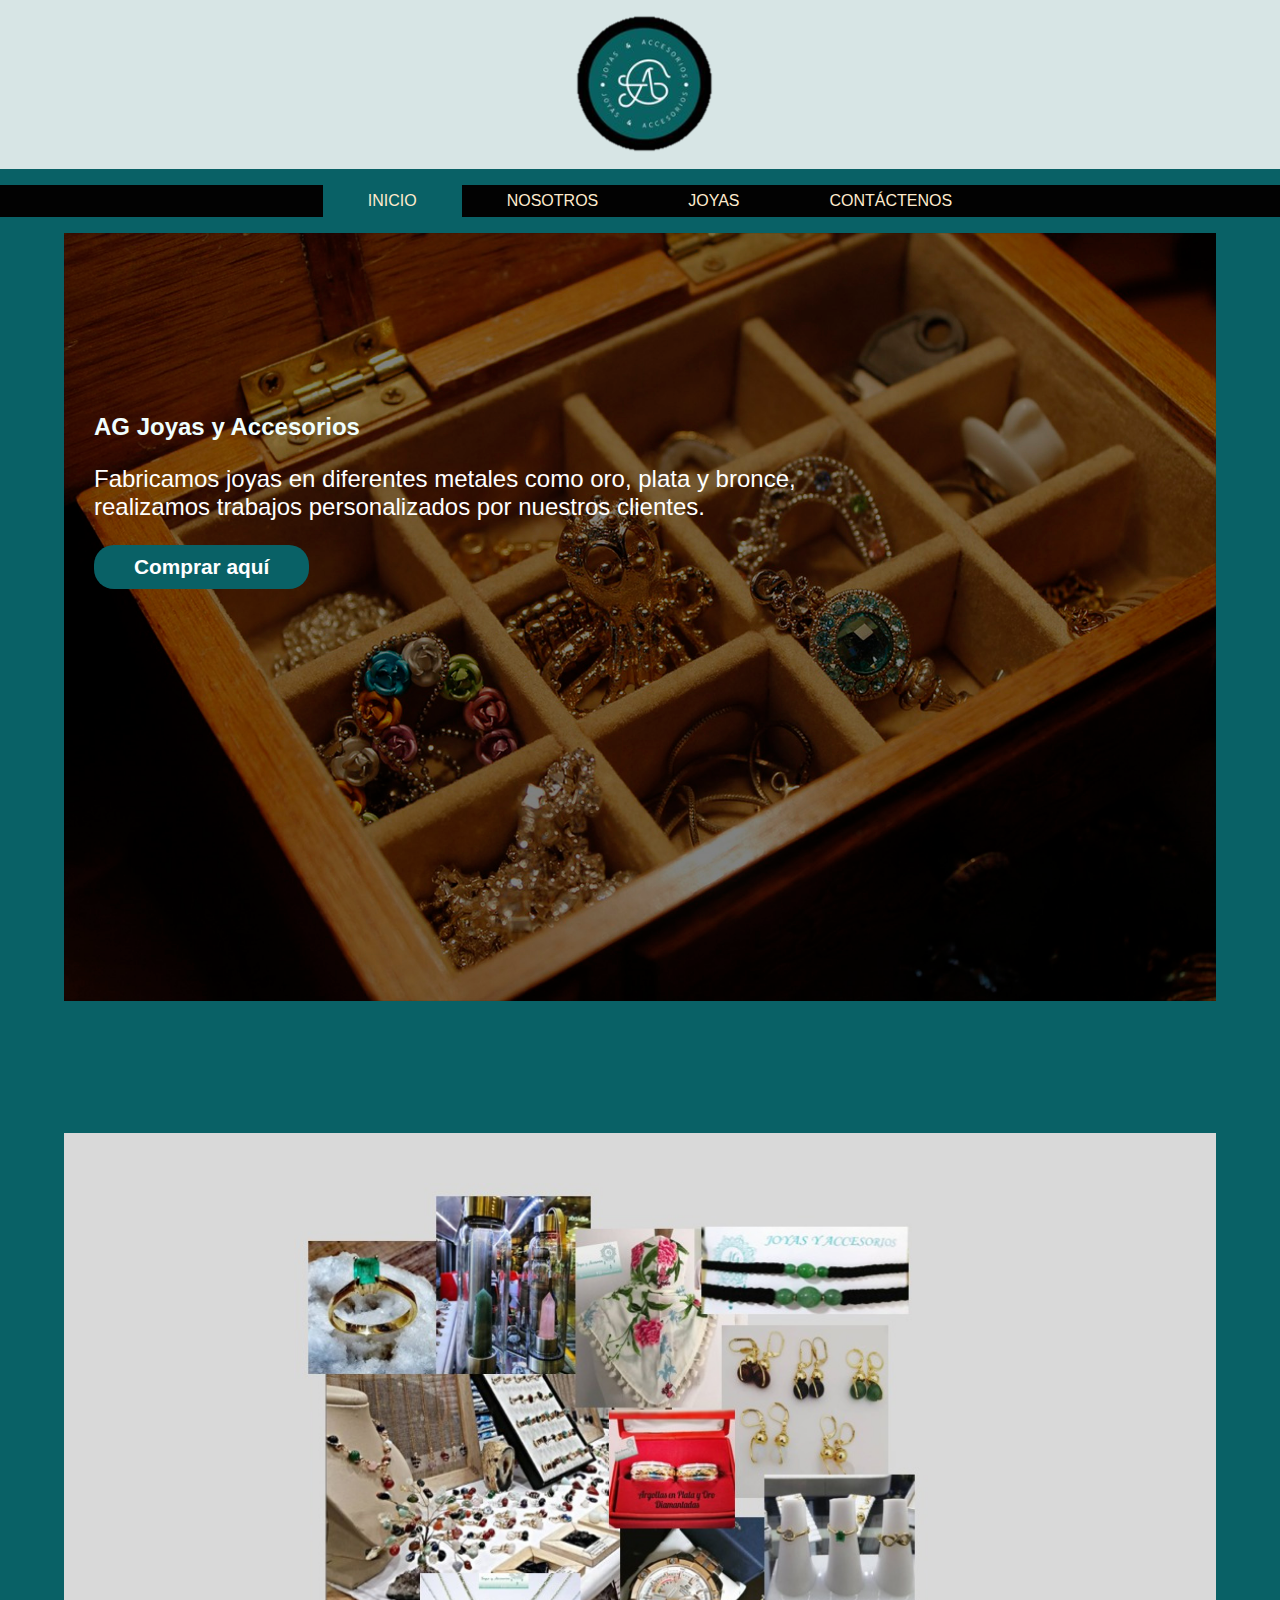
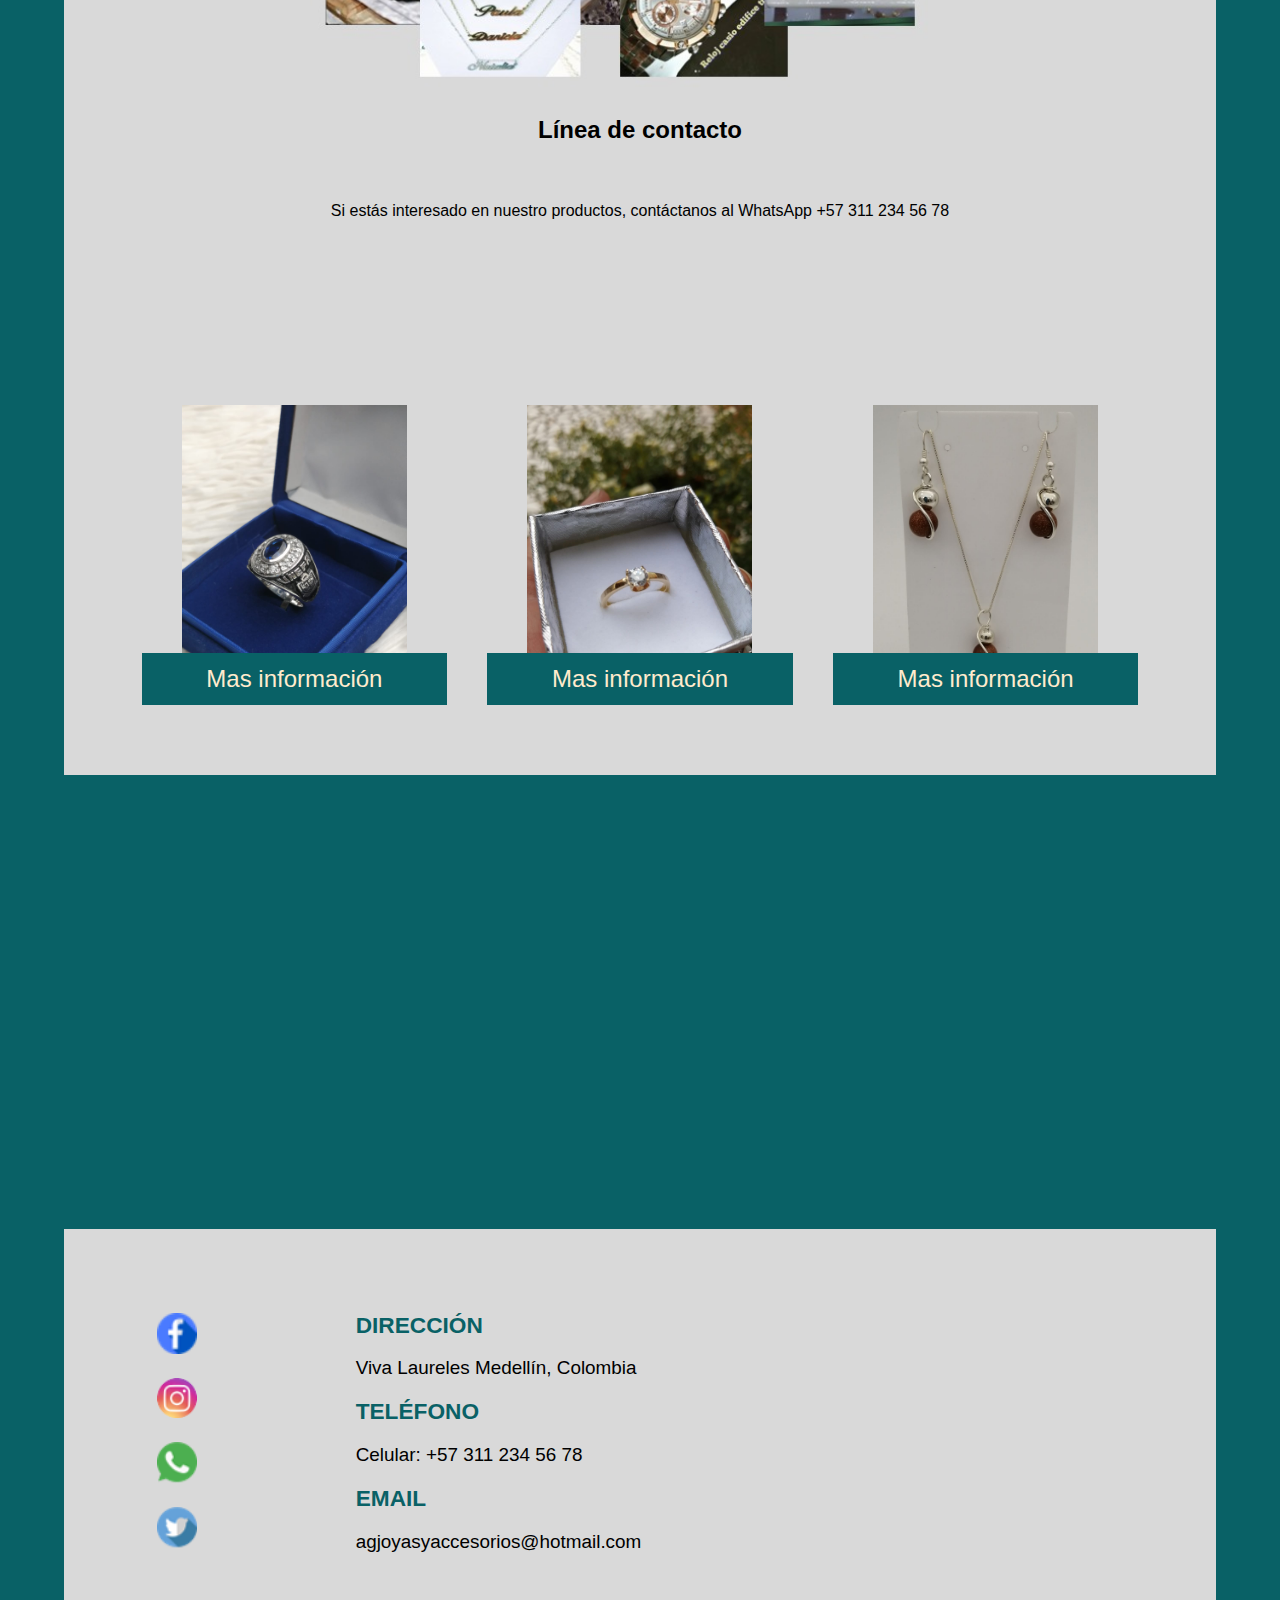
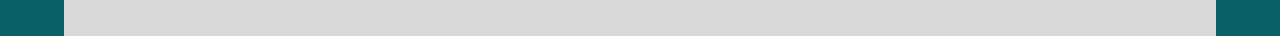
<file: index.html>
<!DOCTYPE html>
<html lang="es">
<head>
    <meta charset="UTF-8">
    <meta http-equiv="X-UA-Compatible" content="IE=edge">
    <meta name="viewport" content="width=device-width, initial-scale=1.0">
    <title>PROYECTO</title>
    <link rel="stylesheet" href="css/style.css">
</head>
<body>
    <header>
        <div class="row">
            <div class="cont-logo">
                <div class="filter">
                    <img src="logo_empresa.png" alt="logo_empresa">
                </div>
            </div>
        </div>
        <div class="row">
            <nav>
                <ul>
                    <li><a href="index.html">INICIO</a></li>
                    <li><a href="nosotros.html">NOSOTROS</a></li>
                    <li><a href="productos.html">JOYAS</a></li>
                    <li><a href="contactenos.html">CONTÁCTENOS</a></li>
                 </ul>
            </nav>
        </div>
    </header>

    <main>
        <section class="container34">
            <div class="background">
                <div class="back-color">
                    <div class="row">
                        <div class="col-60">
                            <h2>AG Joyas y Accesorios</h2>
                            <p>Fabricamos joyas en diferentes metales como oro, plata y bronce, realizamos trabajos personalizados por nuestros clientes.</p>
                            <button>Comprar aquí</button>
                        </div>
                    </div>
                </div>
            </div>
        </section>
        <section class="container">
            <div class="background">
                <div class="row">
                    <div class="col-60">
                        <img src="collage.jpeg" alt="collage">
                    </div>
                </div>
                    
                <div class="linea">
                    <h2>Línea de contacto</h2>
                    <p>Si estás interesado en nuestro productos, contáctanos al WhatsApp +57 311 234 56 78</p>
                </div>

            </div>
        </section>
        <section class="container35">
            <div class="row">
                <div class="col-33-1">
                    <!-- <div class="sub1">
                        <h2>Anillos Oro</h2>
                    </div> -->
                    <div class="sub2">
                        <a href="">
                            <button>
                                Mas información
                            </button>
                        </a>
                    </div>
                </div>
                <div class="col-33-2">
                    <!-- <div class="sub1">
                        <h2>Anillo Plata</h2>
                    </div> -->
                    <div class="sub2">
                        <a href="">
                            <button>
                                Mas información
                            </button>
                        </a>
                    </div>
                </div>
                <div class="col-33-3">
                    <!-- <div class="sub1">
                        <h2>Conjuntos</h2>
                    </div> -->
                    <div class="sub2">
                        <a href="">
                            <button>
                                Mas información
                            </button>
                        </a>
                    </div>
                </div>
            </div>
        </section>
        <section class="container36">
            <div class="ubicacion">
                <iframe src="https://www.google.com/maps/embed?pb=!1m18!1m12!1m3!1d3966.1336999595387!2d-75.60434538517804!3d6.246106128058625!2m3!1f0!2f0!3f0!3m2!1i1024!2i768!4f13.1!3m3!1m2!1s0x8e44299eeb2545eb%3A0xf2015365fd844b59!2sViva%20Laureles%20Centro%20Comercial!5e0!3m2!1ses!2sco!4v1623375879641!5m2!1ses!2sco" width="100%" height="450" style="border:0;" allowfullscreen="" loading="lazy"></iframe>
            </div> 
        </section>
    </main>

    <footer class="footer-container">
        <div class="container-img">
            <div class="container-redes" >
                <a href="https://es-la.facebook.com/agjoyas.y.accesorios" target="_blank">
                    <img src="facebook.png" alt="facebook" />
                </a>
            </div>
            <div class="container-redes" >
                <a href="https://www.instagram.com/agjoyasyaccesorios/" target="_blank">
                    <img src="instagram.png" alt="instagram">
                </a>
            </div>
            <div class="container-redes">
                <a href=" " target="_blank">
                    <img src="whatsapp.png" alt="whatsapp" />
                </a>
            </div>
            <div class="container-redes">
                <a href=" " target="_blank">
                    <img src="twitter.png" alt="twitter" />
                </a>
            </div>
        </div>
        <div class="container-contacto">
            <h2>DIRECCIÓN</h2>
            <p>
                Viva Laureles
                Medellín, Colombia
            </p>
            <h2>TELÉFONO</h2>
            <p>
                Celular: +57 311 234 56 78
            </p>
            <h2>EMAIL</h2>
            <p>
                agjoyasyaccesorios@hotmail.com
            </p>
        </div>
    </footer>
    <!-- <div class="container-copyright">
        <span>
            Todos los derechos reservados :: AG Joyas :: Colombia 2021
        </span>
    </div> -->
</body>
</html>
</file>
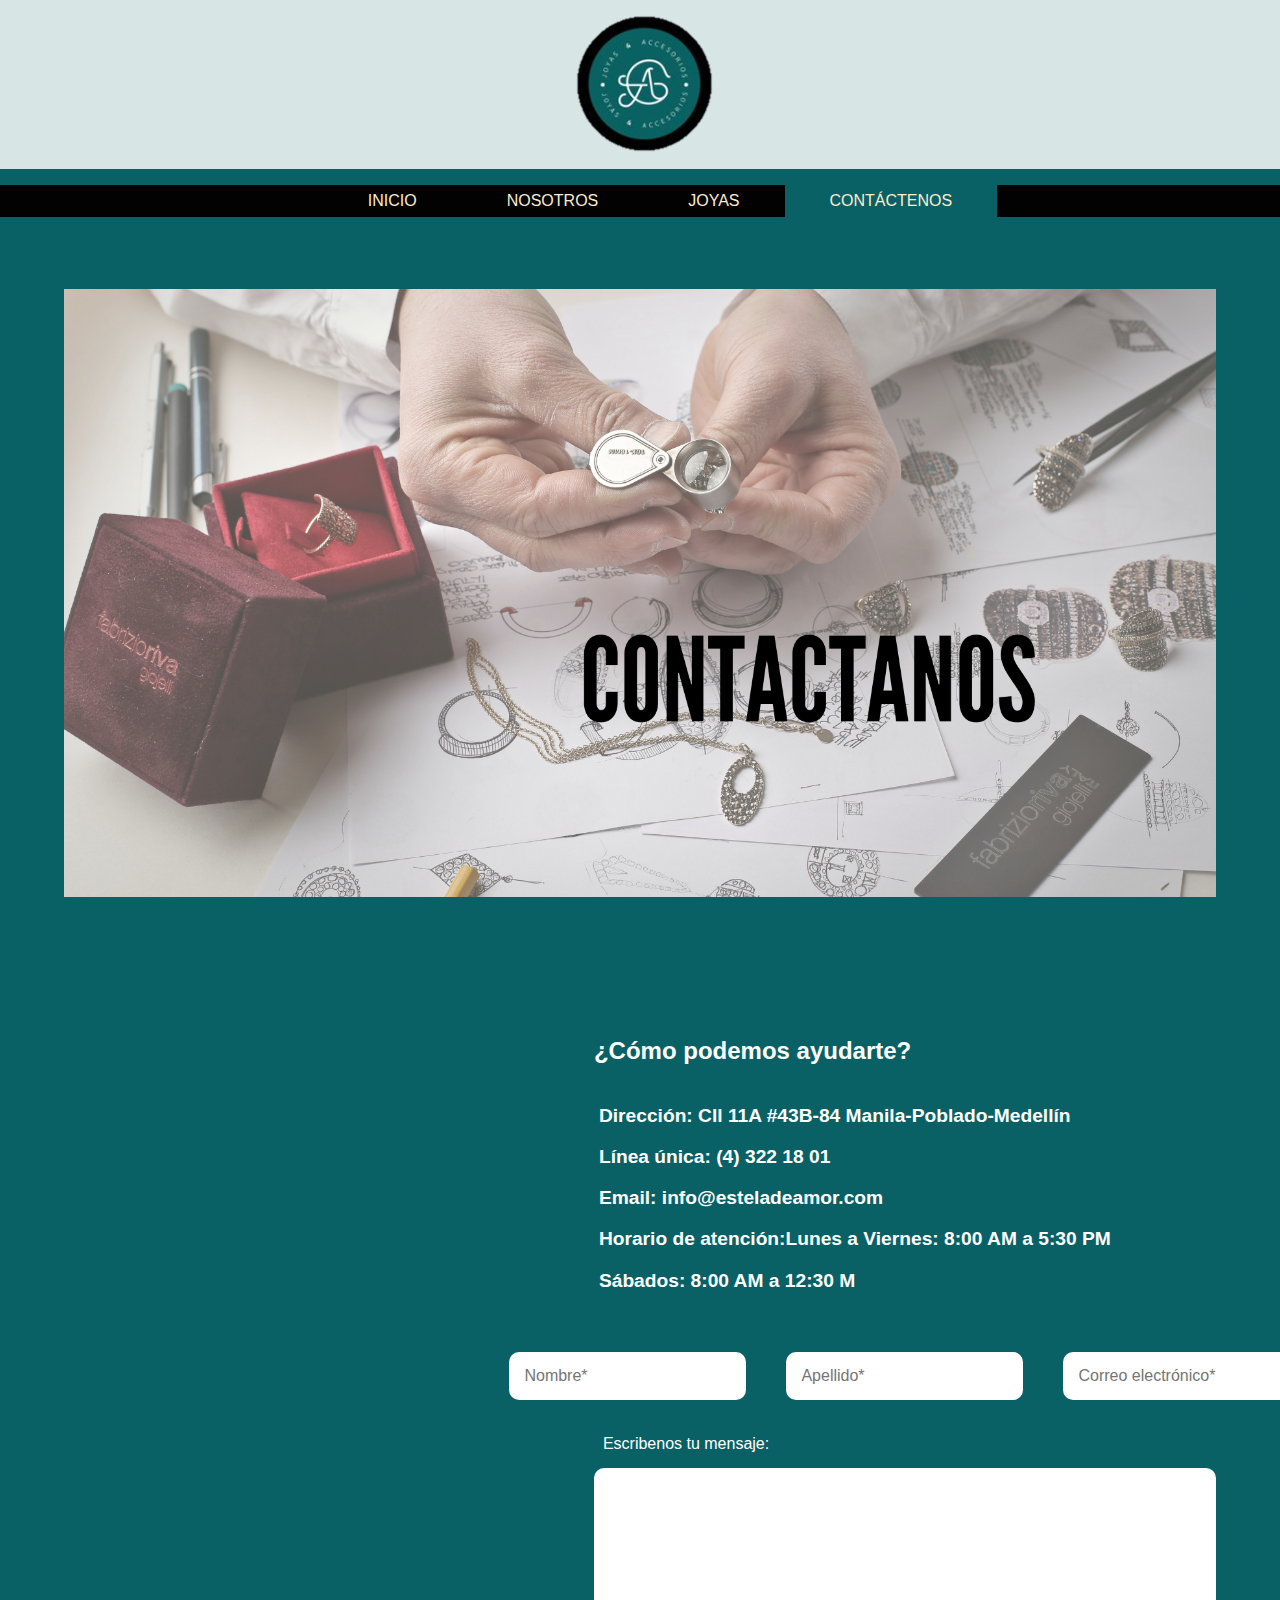
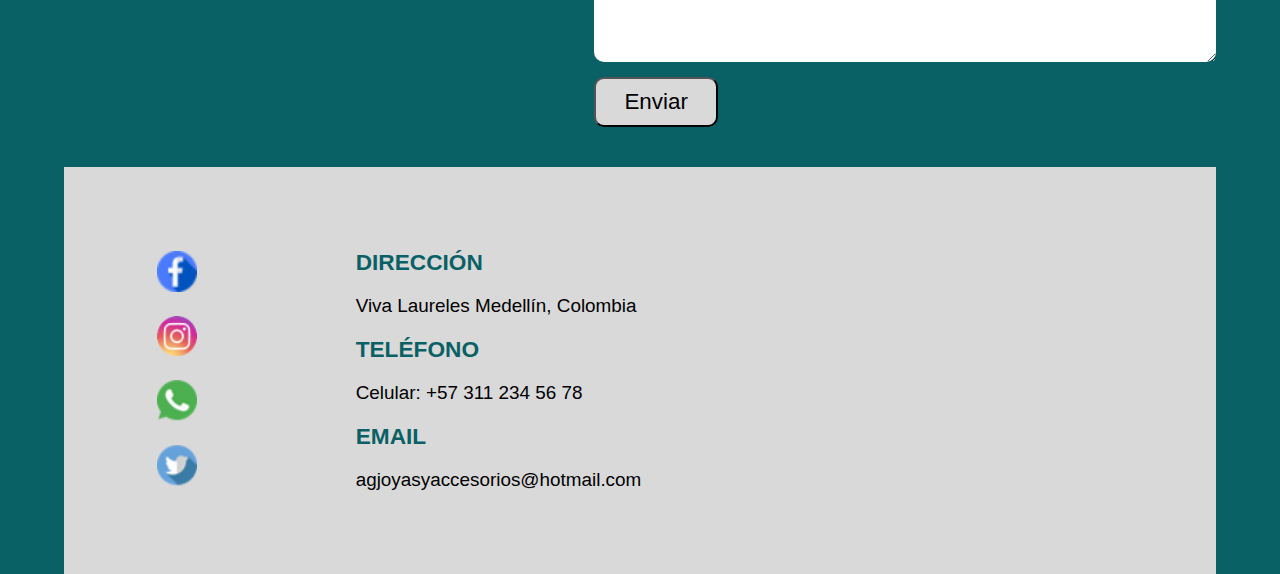
<file: contactenos.html>
<!DOCTYPE html>
<html lang="es">
<head>
    <meta charset="UTF-8">
    <meta http-equiv="X-UA-Compatible" content="IE=edge">
    <meta name="viewport" content="width=device-width, initial-scale=1.0">
    <title>PROYECTO</title>
    <link rel="stylesheet" href="css/style4.css">
</head>
<body>
    <header>
        <div class="row">
            <div class="cont-logo">
                <div class="filter">
                    <img src="logo_empresa.png" alt="logo_empresa">
                </div>
            </div>
        </div>
        <div class="row">
            <nav>
                <ul>
                    <li><a href="index.html">INICIO</a></li>
                    <li><a href="nosotros.html">NOSOTROS</a></li>
                    <li><a href="productos.html">JOYAS</a></li>
                    <li><a href="contactenos.html">CONTÁCTENOS</a></li>
                 </ul>
            </nav>
        </div>
    </header>

    <main>
        <section class="container34">
            <div class="background">
                <div class="back-color">
                    <div class="row">
                        <div class="col-60">
                        </div>
                    </div>
                </div>
            </div>
        </section>

        <!-- <section class="container36">
            <div class="ubicacion">
                <iframe src="https://www.google.com/maps/embed?pb=!1m18!1m12!1m3!1d3966.1336999595387!2d-75.60434538517804!3d6.246106128058625!2m3!1f0!2f0!3f0!3m2!1i1024!2i768!4f13.1!3m3!1m2!1s0x8e44299eeb2545eb%3A0xf2015365fd844b59!2sViva%20Laureles%20Centro%20Comercial!5e0!3m2!1ses!2sco!4v1623375879641!5m2!1ses!2sco" width="100%" height="450" style="border:0;" allowfullscreen="" loading="lazy"></iframe>
            </div> 
        </section> -->

        <section class="container">
            <!-- <div class="row">
                <iframe src="https://www.google.com/maps/embed?pb=!1m18!1m12!1m3!1d3966.1336999595387!2d-75.60434538517804!3d6.246106128058625!2m3!1f0!2f0!3f0!3m2!1i1024!2i768!4f13.1!3m3!1m2!1s0x8e44299eeb2545eb%3A0xf2015365fd844b59!2sViva%20Laureles%20Centro%20Comercial!5e0!3m2!1ses!2sco!4v1623375879641!5m2!1ses!2sco" width="100%" height="450" style="border:0;" allowfullscreen="" loading="lazy"></iframe>
            </div> -->
            <div class="row">
                <div class="col-40">
                    <iframe src="https://www.google.com/maps/embed?pb=!1m18!1m12!1m3!1d3966.1336999595387!2d-75.60434538517804!3d6.246106128058625!2m3!1f0!2f0!3f0!3m2!1i1024!2i768!4f13.1!3m3!1m2!1s0x8e44299eeb2545eb%3A0xf2015365fd844b59!2sViva%20Laureles%20Centro%20Comercial!5e0!3m2!1ses!2sco!4v1623375879641!5m2!1ses!2sco" width="100%" height="450" style="border:0;" allowfullscreen="" loading="lazy"></iframe>
                 </div>
                <div class="col-60">
                    <form action="">
                        <div class="form-group">
                            <h2> ¿Cómo podemos ayudarte?</h2>
                        </div>
                        <div class="form-group">
                            <h3>
                                Dirección: Cll 11A #43B-84 Manila-Poblado-Medellín
                            </h3>
                            <h3>
                                Línea única: (4) 322 18 01
                            </h3>
                            <h3>
                                Email: info@esteladeamor.com
                            </h3>
                            <h3>
                                Horario de atención:Lunes a Viernes: 8:00 AM a 5:30 PM
                            </h3>
                            <h3>
                                Sábados: 8:00 AM a 12:30 M
                            </h3>
                        </div>
                        <div class="form-group">
                            <input type="text" placeholder="Nombre*">
                            <input type="text" placeholder="Apellido*">
                            <input type="text" placeholder="Correo electrónico*">
                        </div>
                        <div class="form-group">
                            <label for="">Escribenos tu mensaje:</label>
                            <textarea name="" id="" cols="30" rows="10"></textarea>
                        </div>
                        <div class="form-group">
                            <button>Enviar</button>
                        </div>
                    </form>
                </div>
            </div>
        </section>

    </main>

    <footer class="footer-container">
        <div class="container-img">
            <div class="container-redes" >
                <a href="https://es-la.facebook.com/agjoyas.y.accesorios" target="_blank">
                    <img src="facebook.png" alt="facebook" />
                </a>
            </div>
            <div class="container-redes" >
                <a href="https://www.instagram.com/agjoyasyaccesorios/" target="_blank">
                    <img src="instagram.png" alt="instagram">
                </a>
            </div>
            <div class="container-redes">
                <a href=" " target="_blank">
                    <img src="whatsapp.png" alt="whatsapp" />
                </a>
            </div>
            <div class="container-redes">
                <a href=" " target="_blank">
                    <img src="twitter.png" alt="twitter" />
                </a>
            </div>
        </div>
        <div class="container-contacto">
            <h2>DIRECCIÓN</h2>
            <p>
                Viva Laureles
                Medellín, Colombia
            </p>
            <h2>TELÉFONO</h2>
            <p>
                Celular: +57 311 234 56 78
            </p>
            <h2>EMAIL</h2>
            <p>
                agjoyasyaccesorios@hotmail.com
            </p>
        </div>
    </footer>
    <!-- <div class="container-copyright">
        <span>
            Todos los derechos reservados :: AG Joyas :: Colombia 2021
        </span>
    </div> -->
</body>
</html>
</file>
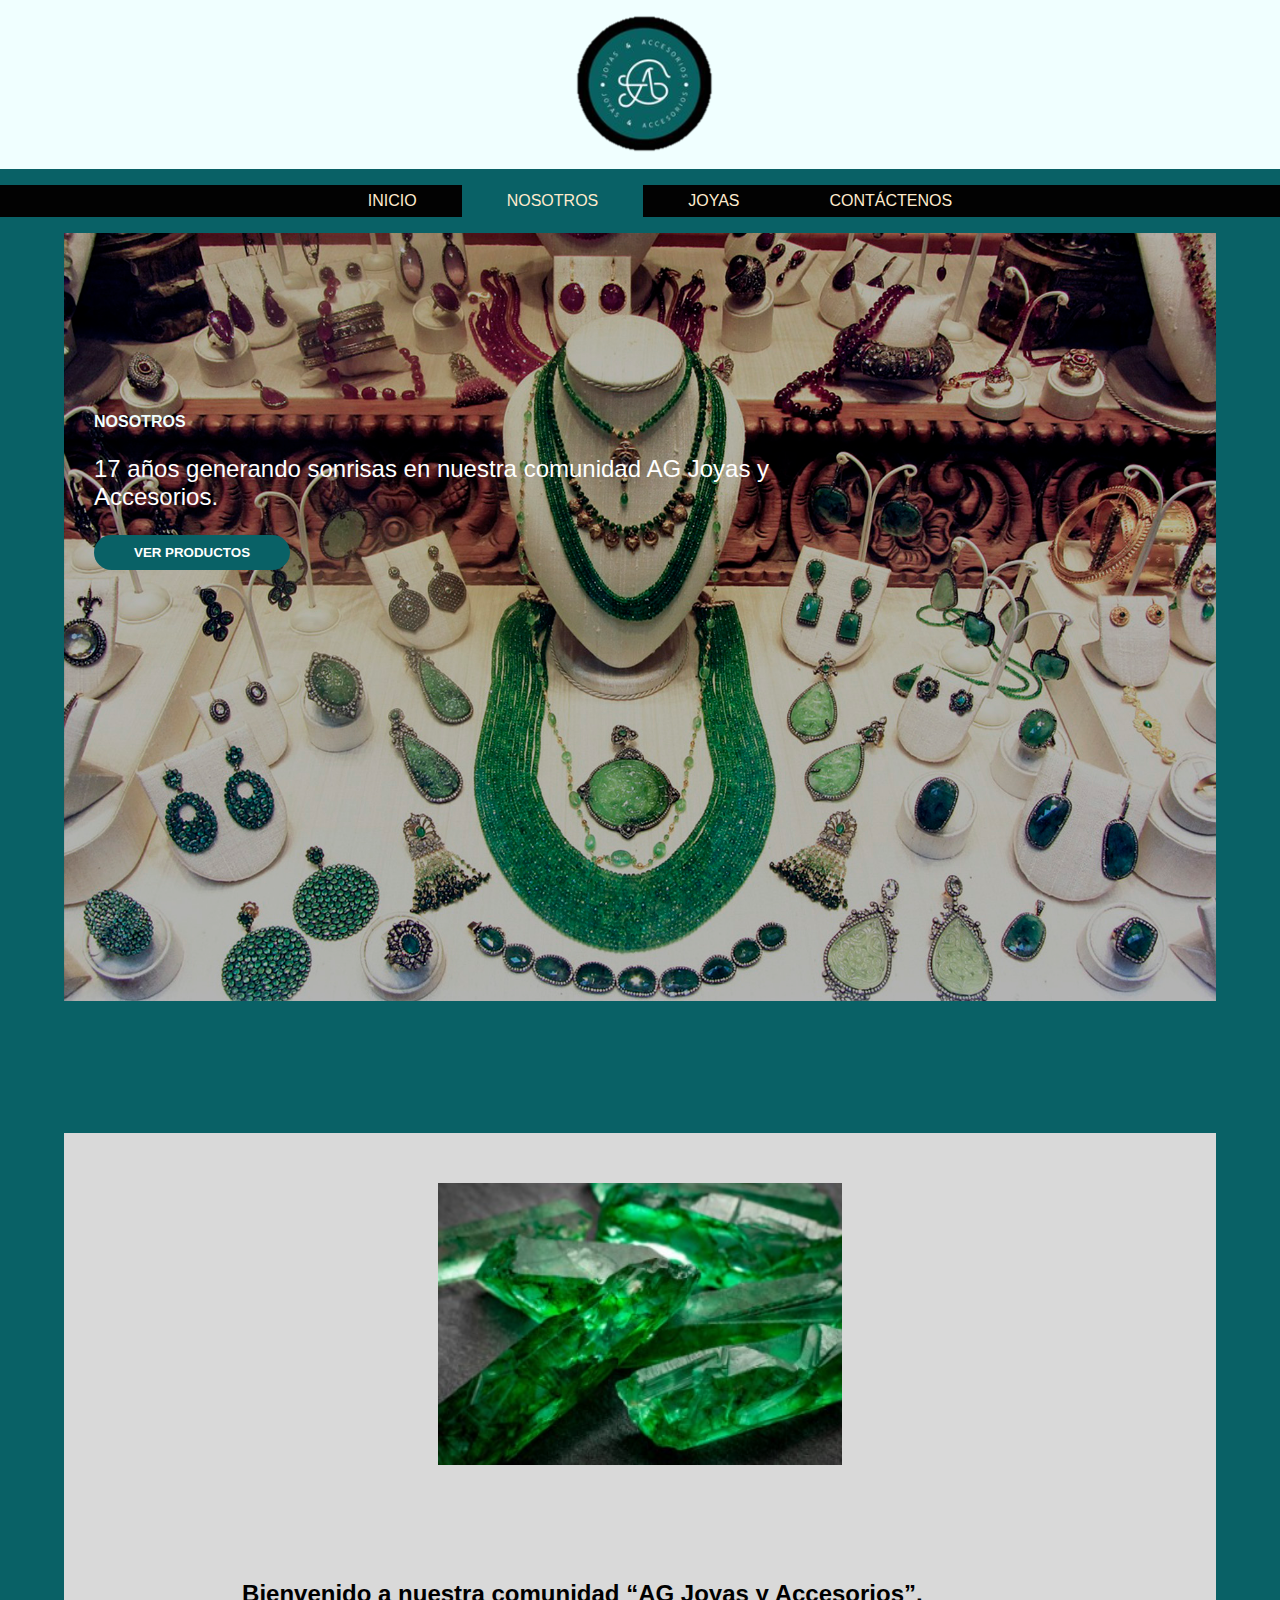
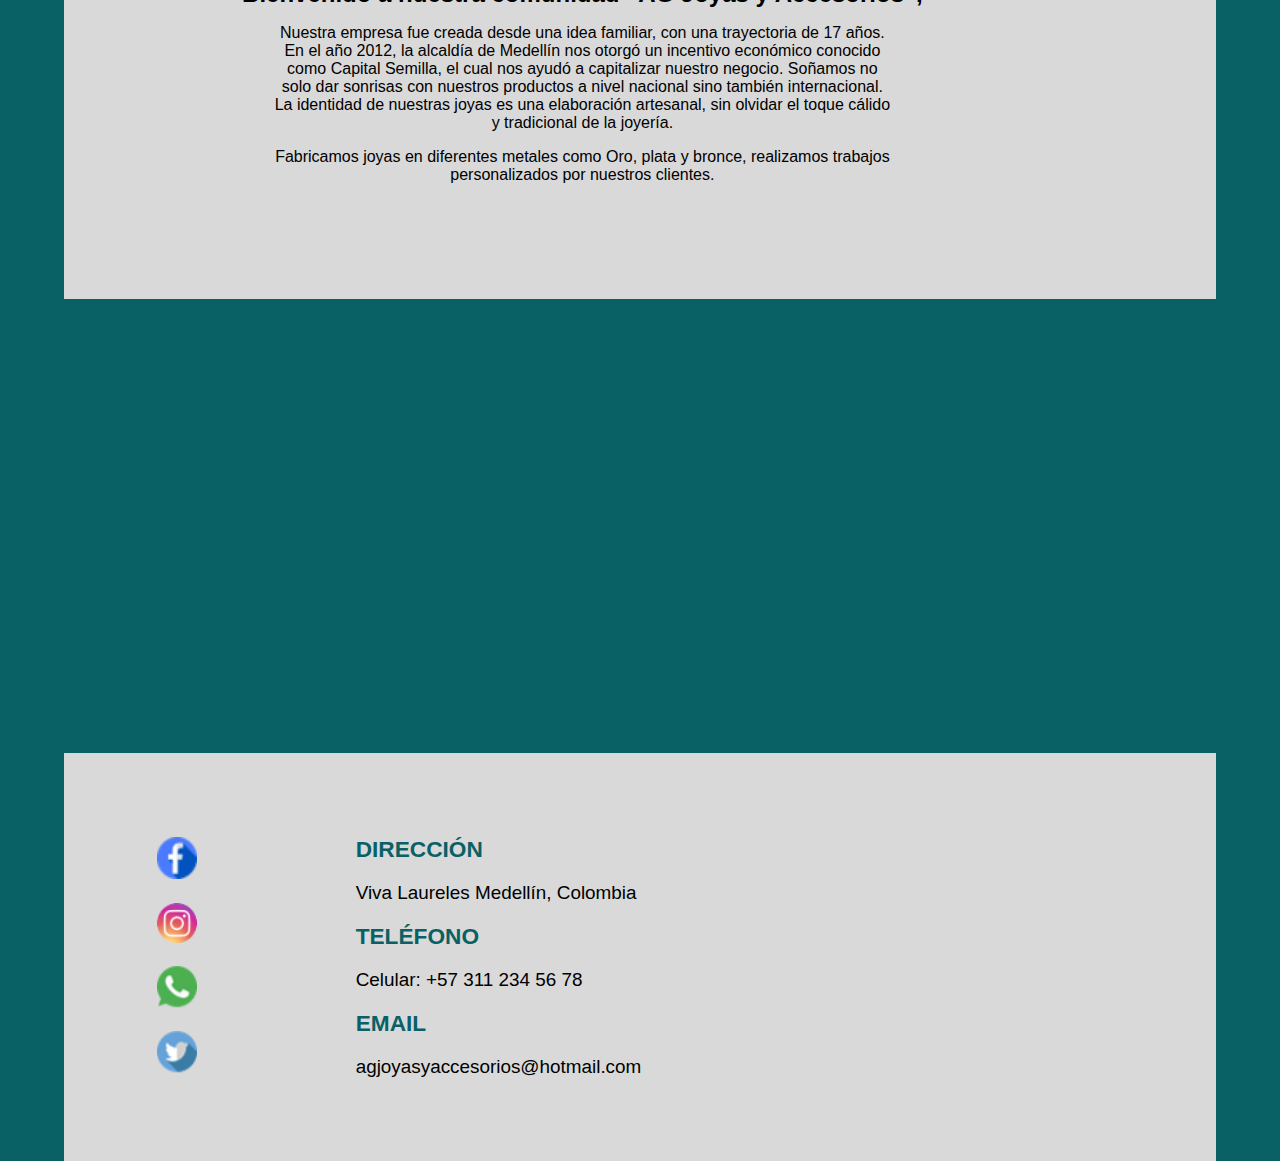
<file: nosotros.html>
<!DOCTYPE html>
<html lang="es">
<head>
    <meta charset="UTF-8">
    <meta http-equiv="X-UA-Compatible" content="IE=edge">
    <meta name="viewport" content="width=device-width, initial-scale=1.0">
    <title>PROYECTO</title>
    <link rel="stylesheet" href="css/style3.css">
</head>
<body>
    <header>
        <div class="row">
            <div class="cont-logo">
                <div class="filter">
                    <img src="logo_empresa.png" alt="logo_empresa">
                </div>
            </div>
        </div>
        <div class="row">
            <nav>
                <ul>
                    <li><a href="index.html">INICIO</a></li>
                    <li><a href="#">NOSOTROS</a></li>
                    <li><a href="productos.html">JOYAS</a></li>
                    <li><a href="#">CONTÁCTENOS</a></li>
                 </ul>
            </nav>
        </div>
    </header>

    <main>
        <section class="container34">
            <div class="background">
                <div class="back-color">
                    <div class="row">
                        <div class="col-60">
                            <h2>NOSOTROS</h2>
                            <p>17 años generando sonrisas en nuestra comunidad AG Joyas y Accesorios.</p>
                            <button>VER PRODUCTOS</button>
                        </div>
                    </div>
                </div>
            </div>
        </section>
        <section class="container">
            <div class="background">
                <div class="row">
                    <div class="col-60">
                        <img src="piedra.jpeg" alt="pierdra">
                    </div>
                </div>
                    
                <div class="linea">
                    <h2>Bienvenido a nuestra comunidad “AG Joyas y Accesorios”,</h2>
                    <p> Nuestra empresa fue creada desde una idea familiar, con una trayectoria de 17 años. En el año 2012, la alcaldía de Medellín nos otorgó un incentivo económico conocido como Capital Semilla, el cual nos ayudó a capitalizar nuestro negocio. Soñamos no solo dar sonrisas con nuestros productos a nivel nacional sino también internacional. 
                        La identidad de nuestras joyas es una elaboración artesanal, sin olvidar el toque cálido y tradicional de la joyería. 
                    </p>
                    <p>
                        Fabricamos joyas en diferentes metales como Oro, plata y bronce, realizamos trabajos personalizados por nuestros clientes.
                    </p>
                </div>

            </div>
        </section>

        <section class="container36">
            <div class="ubicacion">
                <iframe src="https://www.google.com/maps/embed?pb=!1m18!1m12!1m3!1d3966.1336999595387!2d-75.60434538517804!3d6.246106128058625!2m3!1f0!2f0!3f0!3m2!1i1024!2i768!4f13.1!3m3!1m2!1s0x8e44299eeb2545eb%3A0xf2015365fd844b59!2sViva%20Laureles%20Centro%20Comercial!5e0!3m2!1ses!2sco!4v1623375879641!5m2!1ses!2sco" width="100%" height="450" style="border:0;" allowfullscreen="" loading="lazy"></iframe>
            </div> 
        </section>
    </main>

    <footer class="footer-container">
        <div class="container-img">
            <div class="container-redes" >
                <a href="https://es-la.facebook.com/agjoyas.y.accesorios" target="_blank">
                    <img src="facebook.png" alt="facebook" />
                </a>
            </div>
            <div class="container-redes" >
                <a href="https://www.instagram.com/agjoyasyaccesorios/" target="_blank">
                    <img src="instagram.png" alt="instagram">
                </a>
            </div>
            <div class="container-redes">
                <a href=" " target="_blank">
                    <img src="whatsapp.png" alt="whatsapp" />
                </a>
            </div>
            <div class="container-redes">
                <a href=" " target="_blank">
                    <img src="twitter.png" alt="twitter" />
                </a>
            </div>
        </div>
        <div class="container-contacto">
            <h2>DIRECCIÓN</h2>
            <p>
                Viva Laureles
                Medellín, Colombia
            </p>
            <h2>TELÉFONO</h2>
            <p>
                Celular: +57 311 234 56 78
            </p>
            <h2>EMAIL</h2>
            <p>
                agjoyasyaccesorios@hotmail.com
            </p>
        </div>
    </footer>
    <!-- <div class="container-copyright">
        <span>
            Todos los derechos reservados :: AG Joyas :: Colombia 2021
        </span>
    </div> -->
</body>
</html>
</file>
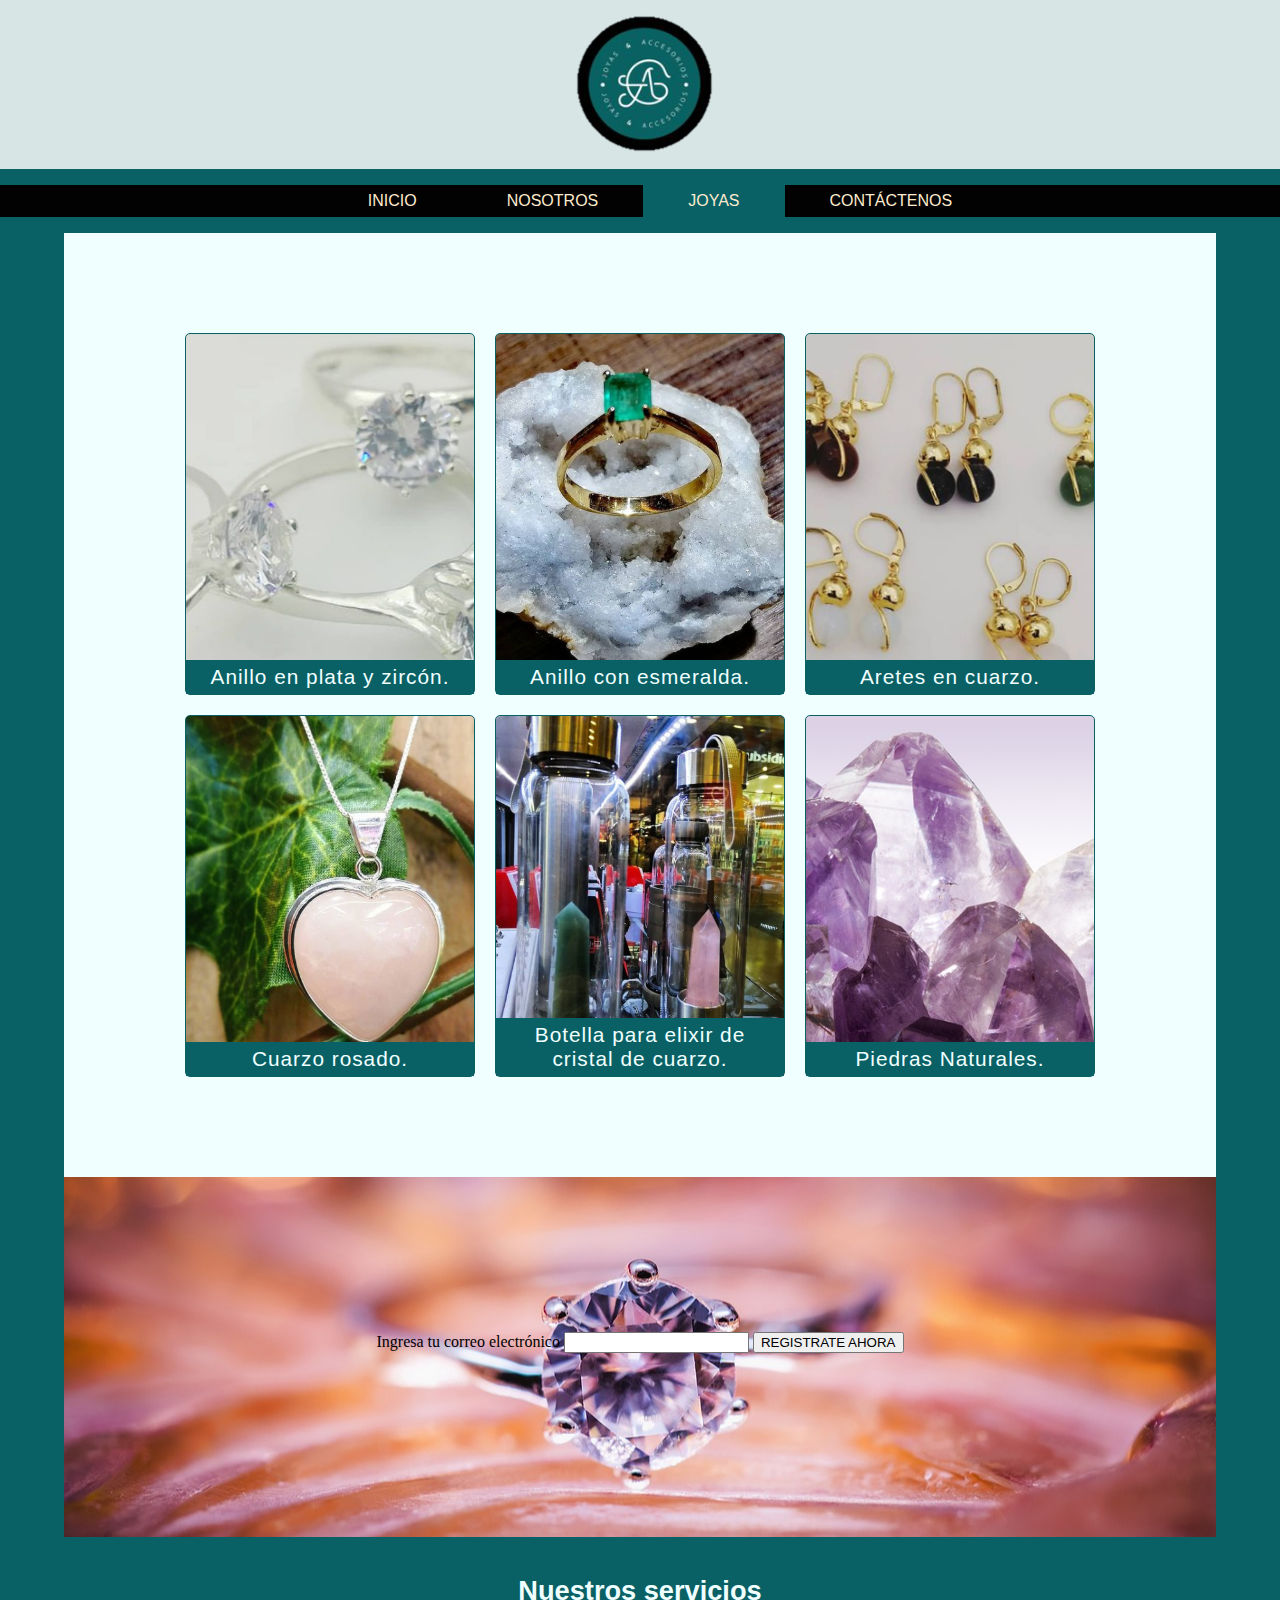
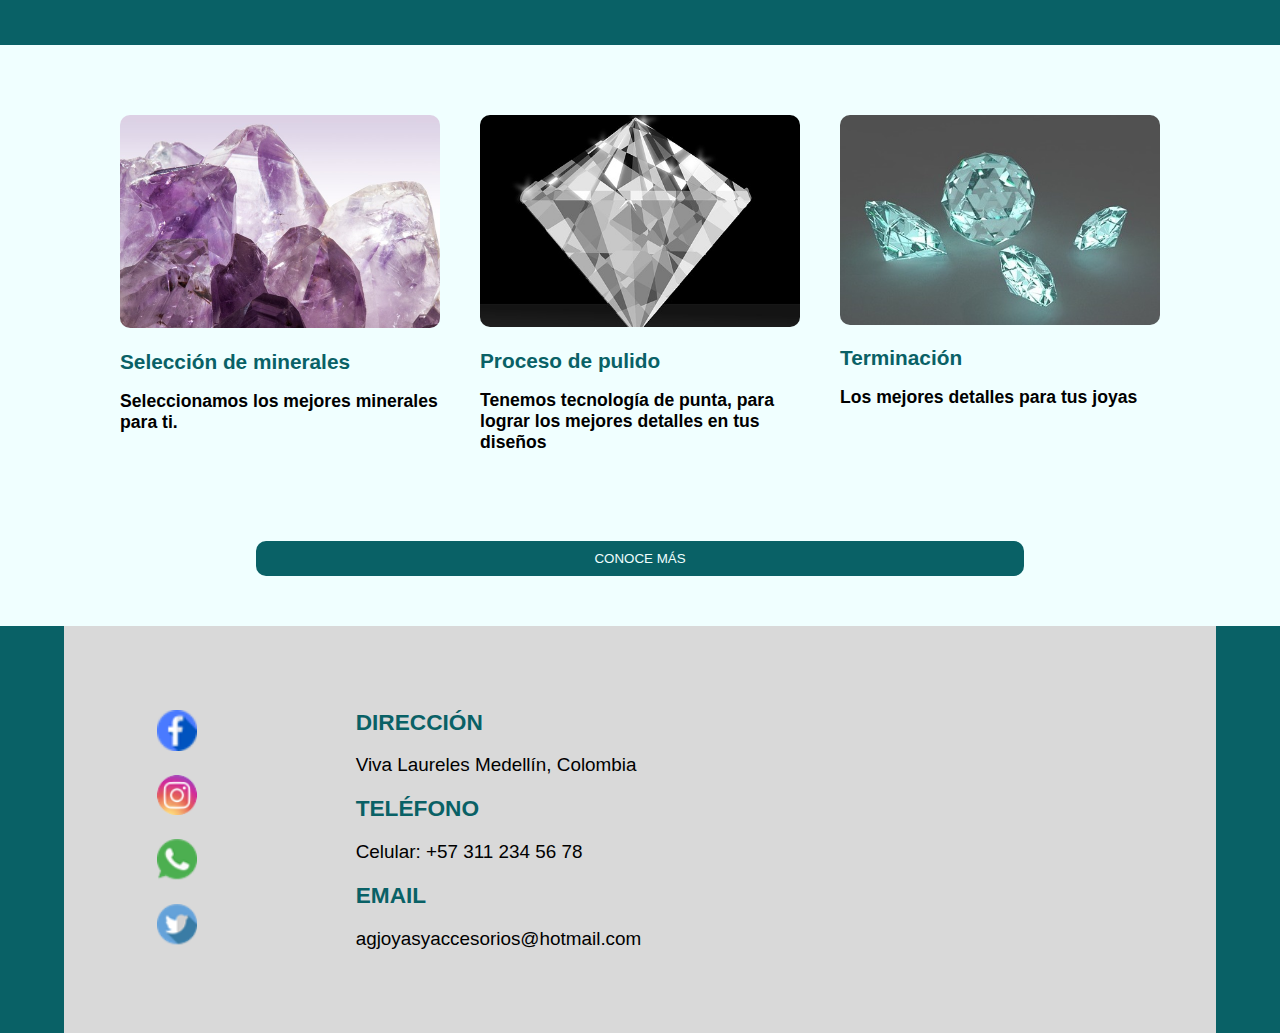
<file: productos.html>
<!DOCTYPE html>
<html lang="en">
<head>
    <meta charset="UTF-8">
    <meta http-equiv="X-UA-Compatible" content="IE=edge">
    <meta name="viewport" content="width=device-width, initial-scale=1.0">
    <title>Tarea 8t</title>
    <link rel="stylesheet" href="css/style2.css">
</head>
<body>
    <header>
        <div class="row">
            <div class="cont-logo">
                <div class="filter">
                    <img src="logo_empresa.png" alt="logo_empresa">
                </div>
            </div>
        </div>
        <div class="row">
            <nav>
                <ul>
                    <li><a href="index.html">INICIO</a></li>
                    <li><a href="nosotros.html">NOSOTROS</a></li>
                    <li><a href="productos.html">JOYAS</a></li>
                    <li><a href="contactenos.html">CONTÁCTENOS</a></li>
                 </ul>
            </nav>
        </div>
    </header>
    <main>
        <section class="container3">
            <div class ="row3">
                <div class="col-33-1">
                    <div class="sub2">
                        <a href="#">
                            <button>Anillo en plata y zircón.</button>
                        </a>
                    </div>
                </div>
                <div class="col-33-2">
                    <div class="sub2">
                        <a href="">
                            <button>Anillo con esmeralda.</button>
                        </a>
                    </div>
                </div>
                <div class="col-33-3">
                    <div class="sub2">
                        <a href="">
                            <button>Aretes en cuarzo.</button>
                        </a>
                    </div>
                </div>
            </div>
        </section>

        <section class="container4">
            <div class ="row4">
                <div class="col-33-4">
                    <div class="sub2">
                        <a href="">
                            <button>Cuarzo rosado.</button>
                        </a>
                    </div>
                </div>
                <div class="col-33-5">
                    <div class="sub2">
                        <a href="">
                            <button>Botella para elixir de cristal de cuarzo.</button>
                        </a>
                    </div>
                </div>
                <div class="col-33-6">
                    <div class="sub2">
                        <a href="">
                            <button>Piedras Naturales.</button>
                        </a>
                    </div>
                </div>
            </div>
        </section>
        
        <section class="container5">
                <div class="row5">
                    <div class="col-100">
                        <form action="#">
                            <label for="#">Ingresa tu correo electrónico</label>
                            <input type="text" name="" id="">
                            <button>REGISTRATE AHORA</button>
                        </form>
                    </div>
                </div>
        </section>

        <section  class="container6">
            <div class="row6">
                <h1>Nuestros servicios</h1>
            </div>
            <aside class="row6">
                <div class="container4-info">
                    <img src="./productos/amatista.jpg" alt="amatista">
                    <h2>Selección de minerales</h2>
                    <h3>Seleccionamos los mejores minerales para ti.</h5>
                </div>
                <div class="container4-info">
                    <img src="./productos/diamantes2.jpeg" alt="diamantes2">
                    <h2>Proceso de pulido</h2>
                     <h3>Tenemos tecnología de punta, para lograr los mejores detalles en tus diseños</h5>
                </div>
                <div class="container4-info">
                    <img src="./productos/diamantes3.jpg" alt="diamantes">
                    <h2>Terminación</h2>
                    <h3>Los mejores detalles para tus joyas</h5>
                </div>
            </aside>
            <div class="row6">
                <button>CONOCE MÁS</button>
            </div>
        </section>

    </main>

    <footer class="footer-container">
        <div class="container-img">
            <div class="container-redes" >
                <a href="https://es-la.facebook.com/agjoyas.y.accesorios" target="_blank">
                    <img src="facebook.png" alt="facebook" />
                </a>
            </div>
            <div class="container-redes">
                <a href="https://www.instagram.com/agjoyasyaccesorios/" target="_blank">
                    <img src="instagram.png" alt="instagram">
                </a>
            </div>
            <div class="container-redes">
                <a href=" " target="_blank">
                    <img src="whatsapp.png" alt="whatsapp" />
                </a>
            </div>
            <div class="container-redes">
                <a href=" " target="_blank">
                    <img src="twitter.png" alt="twitter" />
                </a>
            </div>
        </div>
        <div class="container-contacto">
            <h2>DIRECCIÓN</h2>
            <p>
                Viva Laureles
                Medellín, Colombia
            </p>
            <h2>TELÉFONO</h2>
            <p>
                Celular: +57 311 234 56 78
            </p>
            <h2>EMAIL</h2>
            <p>
                agjoyasyaccesorios@hotmail.com
            </p>
        </div>
    </footer>
</body>
</html>
</file>
<file: css/style.css>
/* -------------------------------------------- */
/* Full width */

main{
    padding: 0px;
    margin: 0px;
    width: 100%;
}

body{
    background-color: rgb(9, 97, 102);
    padding: 0px;
    margin: 0px;   
}

/* Header */
header{
    width: 100%;
    display: flex;
    flex-direction: column;
    margin-bottom: 0px;
}
header .row .cont-logo{
    width: 100%;
    background-color: azure;
    margin-bottom: 0px;
}

header .row .cont-logo .filter{
    background-color: rgba(0,0,0,0.1);
    width: 100%;
    display: flex;
    justify-content: center;
    margin-bottom: 0px;
}

header .row nav{
    width: 100%;
    margin-bottom: 0px;
}

header .row nav ul{
    display: flex;
    justify-content: center;
    background-color: #020202;
}

header .row nav ul li{
    list-style: none;
    padding: 7px 45px;
    height: 100%;
    display: flex;
    align-items: center;
}

header .row nav ul li:nth-child(1){
    height: 100%;
    background-color: rgb(9, 97, 102);
    display: flex;
    justify-content: center;
    align-items: center;
}

header .row nav ul li a{
    color: blanchedalmond;
    text-decoration: none;
    font-family: -apple-system, BlinkMacSystemFont, 'Segoe UI', Roboto, Oxygen, Ubuntu, Cantarell, 'Open Sans', 'Helvetica Neue', sans-serif;
}

/* End header */

/* Banner */
.container34{
    width: 90%;
    height: 100vh;
    margin: 0 auto;
}

.container34 .background{
    background-image: url('../banner/joyas-banner.jpg');
    width: 100%;
    height: 100vh;
    background-size: 100%;
    background-repeat: no-repeat;
}

/*.container34 .background .back-color{
    width: 100%;
    height: 100%;
    background-color: rgba(0, 0, 0, 0.5); 
}*/

.container34 .background .back-color .row{
    width: 60%;
    height: 60vh;
    position: absolute;
    margin-top: 150px;
}

.container34 .background .back-color .row .col-60{
    width: 100%;
    padding: 30px;
}


.container34 .background .back-color .row .col-60 h2{
    margin-top: 0px;
    font-family: -apple-system, BlinkMacSystemFont, 'Segoe UI', Roboto, Oxygen, Ubuntu, Cantarell, 'Open Sans', 'Helvetica Neue', sans-serif;
    font-size: 1.5rem;
    font-weight: 700%;
    color: azure;
}

.container34 .background .back-color .row .col-60 h2:hover{
    transform: translateX(100px);
}

.container34 .background .back-color .row .col-60 p{
    font-family: -apple-system, BlinkMacSystemFont, 'Segoe UI', Roboto, Oxygen, Ubuntu, Cantarell, 'Open Sans', 'Helvetica Neue', sans-serif;
    font-size: 1.5rem;
    font-weight: 700%;
    color: white;
}

.container34 .background .back-color .row .col-60 p:hover{
    transform: scale(1);
}

.container34 .background .back-color .row .col-60 button{
    font-family: -apple-system, BlinkMacSystemFont, 'Segoe UI', Roboto, Oxygen, Ubuntu, Cantarell, 'Open Sans', 'Helvetica Neue', sans-serif;  
    color: white;
    background-color: rgb(9, 97, 102);
    border-radius: 20px;
    padding: 10px 40px;
    border: none;
    font-weight: 600;
    transition: ease-in-out 1s;
    font-size: 1.3rem;
}

.container34 .background .back-color .row .col-60 button:hover{
    color: black;
    background-color: white;
}

/* Images */

/* ----------- IMAGEN ------------ */
.container{
    width: 100%;
    display: flex;
    justify-content: center;
}

.container .background{
    width: 90%;
    background-color: rgb(217,217,217);
}

.container .background .row{
    width: 100%;
    display: flex;
    justify-content: center;
    margin-top: 50px;
}

.container .background .row .col-60{
    display: flex;
    width: 60%;
}

.container .background .row .col-60 img{
    width: 50vw;
}
    
.container .background .back-color .linea{
   width: 100%;
   margin-top: 10%;
   margin-bottom: 10%;
}

.container .background .linea h2{
    width: 100%;
    text-align: center;
    font-family: -apple-system, BlinkMacSystemFont, 'Segoe UI', Roboto, Oxygen, Ubuntu, Cantarell, 'Open Sans', 'Helvetica Neue', sans-serif;
    margin-bottom: 5%;
}

.container .background .linea p{
    text-align: center;
    font-family: -apple-system, BlinkMacSystemFont, 'Segoe UI', Roboto, Oxygen, Ubuntu, Cantarell, 'Open Sans', 'Helvetica Neue', sans-serif;
    margin-bottom: 10%;
}
    
.container .background .back-color .contactar{
    display: flex;
    width: 25%; 
    height: 8vh;
    margin-top: 5px;
    align-items: center;
    justify-content: center;
    font-family: -apple-system, BlinkMacSystemFont, 'Segoe UI', Roboto, Oxygen, Ubuntu, Cantarell, 'Open Sans', 'Helvetica Neue', sans-serif;
    color: black;
    margin-left: 38%;
    text-decoration: none;
}
    
.container .background .back-color .linea ul li {
    list-style: none;
}
    
.container .background .back-color .contactar ul li {
    list-style: none;
}

/* ----------- columnas ------------ */

.container35{
    width: 90%;
    background-color: rgb(217,217,217);
    margin: 0px auto;
    padding-top: 50px;
    padding-bottom: 50px;
}

.container35 .row{
    width: 90%;
    margin: 0 auto;
    display: flex;
    justify-content: center;

}

.container35 .row .col-33-1{
    width: 30%;
    height: 300px;
    margin: 20px;
    border-radius: 10px 10px 0 0;
    background-position: center;
    background-size: auto 100%;
    background-image: url('../columnas/anillo_azul.jpg');
    display: flex;
    align-items: flex-end;
    background-repeat: no-repeat;
}

.container35 .row .col-33-2{
    width: 30%;
    height: 300px;
    margin: 20px;
    border-radius: 10px 10px 0 0;
    background-position: center;
    background-size: auto 100%;
    background-image: url('../columnas/anillo_oro.jpg');
    display: flex;
    align-items: flex-end;
    background-repeat: no-repeat;
}

.container35 .row .col-33-3{
    width: 30%;
    height: 300px;
    margin: 20px;
    border-radius: 10px 10px 0 0;
    background-position: center;
    background-size: auto 100%;
    background-image: url('../columnas/collar.jpg');
    display: flex;
    align-items: flex-end;
    background-repeat: no-repeat;
}

/* .container35 .row .col-33-1 .sub1{
    height: 50%;
    display: flex;
    justify-content: center;
    align-items: flex-start;
    padding-top: 20px;
    box-sizing: border-box;
}

.container35 .row .col-33-2 .sub1{
    height: 50%;
    display: flex;
    justify-content: center;
    align-items: flex-start;
    padding-top: 20px;
    box-sizing: border-box;
}

.container35 .row .col-33-3 .sub1{
    height: 50%;
    display: flex;
    justify-content: center;
    align-items: flex-start;
    padding-top: 20px;
    box-sizing: border-box;
} */

/* ---------------- Columna 1 ---------------- */

.container35 .row .col-33-1 .sub1 h2{
    font-family: 'Nunito Sans', sans-serif;
    font-size: 1.8rem;
    color:rgb(9, 97, 102);
}

.container35 .row .col-33-1 .sub2{
    height: 50%;
    display: flex;
    justify-content: center;
    align-items: flex-end;
    width: 100%;
}

.container35 .row .col-33-1 .sub2 a  {
    width: 100%;
}

.container35 .row .col-33-1 .sub2 a button{
    width: 100%;
    padding-top: 12px;
    padding-bottom: 12px;
    border: none;
    background-color:rgb(9, 97, 102);
    font-family: 'Nunito Sans', sans-serif;
    font-size: 1.5rem;
    color: blanchedalmond;
}

.container35 .row .col-33-1 .sub2 a button:hover{
    background-color: rgb(71, 71, 71);
    cursor: pointer;
}

/* ---------------- Columna 2 ---------------- */

.container35 .row .col-33-2 .sub1 h2{
    font-family: 'Nunito Sans', sans-serif;
    font-size: 1.8rem;
    color:rgb(9, 97, 102);
}

.container35 .row .col-33-2 .sub2{
    height: 50%;
    display: flex;
    justify-content: center;
    align-items: flex-end;
    width: 100%;
}

.container35 .row .col-33-2 .sub2 a  {
    width: 100%;
}

.container35 .row .col-33-2 .sub2 a button{
    width: 100%;
    padding-top: 12px;
    padding-bottom: 12px;
    border: none;
    background-color:rgb(9, 97, 102);
    font-family: 'Nunito Sans', sans-serif;
    font-size: 1.5rem;
    color: blanchedalmond;
}

.container35 .row .col-33-2 .sub2 a button:hover{
    background-color: rgb(71, 71, 71);
    cursor: pointer;
}

/* ---------------- Columna 3 ---------------- */

.container35 .row .col-33-3 .sub1 h2{
    font-family: 'Nunito Sans', sans-serif;
    font-size: 1.8rem;
    color:rgb(9, 97, 102);
}

.container35 .row .col-33-3 .sub2{
    height: 50%;
    display: flex;
    justify-content: center;
    align-items: flex-end;
    width: 100%;
}

.container35 .row .col-33-3 .sub2 a  {
    width: 100%;
}

.container35 .row .col-33-3 .sub2 a button{
    width: 100%;
    padding-top: 12px;
    padding-bottom: 12px;
    border: none;
    background-color:rgb(9, 97, 102);
    font-family: 'Nunito Sans', sans-serif;
    font-size: 1.5rem;
    color: blanchedalmond;
}

.container35 .row .col-33-3 .sub2 a button:hover{
    background-color: rgb(71, 71, 71);
    cursor: pointer;
}

/* ----------- Mapa de google ------------ */
.container36{
    width: 90%;
    margin: 0 auto;
}

/* ----------- end columnas ------------ */

/* ----------- footer ------------ */

.footer-container{
    display: flex;
    background-color: rgba(217, 217, 217);;
    width: 90%;
    height: 60%;
    margin:0 auto;
    padding-top: 5%;
    padding-bottom: 5%;
}

.container-img{
    width: 20%;
    display: flex;
    justify-content: space-between;
    align-items: center;
    flex-direction: column;
}
.container-contacto h2{
    font-weight: bold;
        font-family: -apple-system, BlinkMacSystemFont, 'Segoe UI', Roboto, Oxygen, Ubuntu, Cantarell, 'Open Sans', 'Helvetica Neue', sans-serif;
        color:rgb(9, 97, 102);
        text-decoration: none;
       font-size: 6mm;
       margin-left: 5%;
}

.container-contacto p{
    font-weight: lighter;
        font-family: -apple-system, BlinkMacSystemFont, 'Segoe UI', Roboto, Oxygen, Ubuntu, Cantarell, 'Open Sans', 'Helvetica Neue', sans-serif;
        color:black;
        text-decoration: none;
       font-size: 5mm;
       margin-left: 5%;
}

.container-redes:nth-child(1){
    margin-top: 20px;
}

.container-redes img{
    width: 40px;
}

.container-redes:nth-child(4){
    margin-bottom: 20px;
}

.container-redes a{
    width: 100%;
}

.container-redes a img{
    margin: 0 auto;
}
.container-contacto{
    width: 80%;
    height: 20%;
    margin-left: 20px;
    background-color: rgba(217, 217, 217);
    margin-top: 0%;
}

/* ----------- end footer ------------ */

@media (max-width:1080px) {
    .container34 .background .back-color .row .col-60 h2{
        font-family: -apple-system, BlinkMacSystemFont, 'Segoe UI', Roboto, Oxygen, Ubuntu, Cantarell, 'Open Sans', 'Helvetica Neue', sans-serif;
        font-size: 1.7rem;
        font-weight: 700%;
        color: white;
        transition: ease-in-out 1s;
        margin-top: 0px;
    }
    .container34 .background .back-color .row .col-60 p{
        font-family: -apple-system, BlinkMacSystemFont, 'Segoe UI', Roboto, Oxygen, Ubuntu, Cantarell, 'Open Sans', 'Helvetica Neue', sans-serif;
        font-size: 2.1rem;
        font-weight: 700%;
        color: white;
    }

}

@media (max-width:768px){
    body{
        background-color: rgb(9, 97, 102);
        padding: 0px;
        margin: 0px;   
    }
    header .row .cont-logo{
        width: 100%;
        height: 120px;
        background-color: azure;
        margin-bottom: 0px;
    }
    header .row .cont-logo .filter img{
        width: 140px;
        height: 120px;
    }

    .container35 .row .col-33-1 .sub2 a button{
       font-size: 1rem;
    }

    .container35 .row .col-33-2 .sub2 a button{
        font-size: 1rem;
     }

     .container35 .row .col-33-3 .sub2 a button{
        font-size: 1rem;
     }

    /*Banner*/
    .container34 .background .back-color .row .col-60 h2{
        font-family: -apple-system, BlinkMacSystemFont, 'Segoe UI', Roboto, Oxygen, Ubuntu, Cantarell, 'Open Sans', 'Helvetica Neue', sans-serif;
        font-size: 1.5rem;
        font-weight: 700%;
        color: white;
        transition: ease-in-out 1s;
        margin-top: 0px;
    }
    
    .container34 .background .back-color .row .col-60 p{
        font-family: -apple-system, BlinkMacSystemFont, 'Segoe UI', Roboto, Oxygen, Ubuntu, Cantarell, 'Open Sans', 'Helvetica Neue', sans-serif;
        font-size: 1.5rem;
        font-weight: 700%;
        color: white;
    }

    .container .background{
        margin-top: -10%;
    }

    .container35 .row{
        margin-top: -10%;
    }



}

@media (max-width:480px){
    /* header .row .cont-logo{
        width: 100%;
        height: 120px;
        background-color: azure;
        margin-bottom: 0px;
        
    }
    header .row .cont-logo .filter img{
        width: 140px;
        height: 120px;
        margin-right: 16%;
        
    } */
    header .row nav{
        width: 100%;
        margin-bottom: 0px;
        margin-right: 0px;
    }
    header .row nav ul{
        display: flex;
        justify-content: center;
        flex-direction: column;
        padding-left: 0px;
        background-color: #020202;
        
    }
    header .row nav ul li:nth-child(1){
        background-color: #020202;
    }
    header .row nav ul li:hover{
        background-color: rgb(9, 97, 102);
    }
    header .row nav ul li{
        padding: 5px 45px;
        height: 100%;
        display: flex;
        justify-content: center;
        text-align: center;
    }

    header .row nav ul li a{
        font-size: 0.7rem;
        text-align: center;
    }

    /* BANNER*/
    
    .container34{
        width: 90%;
        height: 60vh;
        margin: 0 auto;
    }

    .container34 .background{
        background-image: url('../banner/joyas-banner.jpg');
        width: 100%;
        height: 60vh;
        background-size: 100%;
        background-repeat: no-repeat;
    }

    /*.container34 .background .back-color{
        width: 100%;
        height: 100%;
        background-color: rgba(0, 0, 0, 0.5); 
    }*/

    .container34 .background .back-color .row .col-60{
        width: 100%;
        padding: 5px;
    }

    .container34 .background .back-color .row .col-60 h2{
        margin-top: 0px;
        font-family: -apple-system, BlinkMacSystemFont, 'Segoe UI', Roboto, Oxygen, Ubuntu, Cantarell, 'Open Sans', 'Helvetica Neue', sans-serif;
        font-size: 0.7rem;
        font-weight: 700;
        color: azure;
        transition: ease-in-out 1s;
    }

    .container34 .background .back-color .row .col-60 p{
        font-family: -apple-system, BlinkMacSystemFont, 'Segoe UI', Roboto, Oxygen, Ubuntu, Cantarell, 'Open Sans', 'Helvetica Neue', sans-serif;
        font-size: 0.7rem;
        font-weight: 700%;
        color: white;
    }

    .container34 .background .back-color .row .col-60 button{
        font-size: 0.7rem;
        padding: 5px 20px;
    }

    /* Cols */

    /* .container35{
        width: 90%;
        background-color: rgb(217,217,217);
        margin: 0px auto;
        padding-top: 50px;
        padding-bottom: 50px;
    } */
    
    .container35 .row{
        width: 90%;
        margin: 0 auto;
        display: flex;
        flex-direction: column;
        justify-content: center;
    
    }
    
    .container35 .row .col-33-1{  
        margin: 0px;
        width: 100%;
        background-size: 100%;
        margin-bottom: 30px;
    }
    
    .container35 .row .col-33-2{
        margin: 0px;
        width: 100%;
        background-size: 100%;
        margin-bottom: 30px;
    }
    
    .container35 .row .col-33-3{
        margin: 0px;
        width: 100%;
        background-size: 100%;
        margin-bottom: 30px;
    }
}
</file>
<file: css/style4.css>
body{
    background-color: rgb(9, 97, 102);
    padding: 0px;
    margin: 0px;
}
    
main{
    padding: 0px;
    margin: 0px;
}

/* Header */

header{
    width: 100%;
    display: flex;
    flex-direction: column;
    margin-bottom: 0px;
}
header .row .cont-logo{
    width: 100%;
    background-color: azure;
    margin-bottom: 0px;
}

header .row .cont-logo .filter{
    background-color: rgba(0,0,0,0.1);
    width: 100%;
    display: flex;
    justify-content: center;
    margin-bottom: 0px;
}

header .row nav{
    width: 100%;
    margin-bottom: 0px;
}

header .row nav ul{
    display: flex;
    justify-content: center;
    background-color: #020202;
}

header .row nav ul li{
    list-style: none;
    padding: 7px 45px;
    height: 100%;
    display: flex;
    align-items: center;
}

header .row nav ul li:nth-child(4){
    height: 100%;
    background-color: rgb(9, 97, 102);
    display: flex;
    justify-content: center;
    align-items: center;
}

header .row nav ul li a{
    color: blanchedalmond;
    text-decoration: none;
    font-family: -apple-system, BlinkMacSystemFont, 'Segoe UI', Roboto, Oxygen, Ubuntu, Cantarell, 'Open Sans', 'Helvetica Neue', sans-serif;
}

/* End header */

/* Banner */
.container34{
    width: 90%;
    height: 80vh;
    margin: 0 auto;
}

.container34 .background{
    background-image: url('../banner/banner3.png');
    width: 100%;
    height: 80vh;
    background-size: 100% auto;
    background-repeat: no-repeat;
    background-position: center;
}

.container34 .background .back-color{
    width: 100%;
    height: 100vh;
}

.container34 .background .back-color .row{
    width: 60%;
    height: 60vh;
    position: absolute;
    margin-top: 150px;
}


/* ----------- Mapa de google ------------ */
.container36{
    width: 40%;
    margin-top: 1%;
    margin-left: 5%;
    margin-bottom: 1%;
}

/* ----------- end Mapa de googles ------------ */

/* ----------- Contactenos ------------ */

.container{
    width: 100%;
    margin-top: 5%;
}

.container .row{
   width: 90%;
   margin: 0 auto;
   display: flex;
   flex-direction: row;
   padding-bottom: 40px;
}

.container .row .col-40{
    width: 40%;
}

.container .row .col-40 iframe{
    margin-top: 5%;
}

.container .row .col-60{
    width: 60%;
}

.container .row .col-60 form{
    width: 90%;
    margin-left: 10%;
    box-sizing: border-box;
}

.container .row .col-60 form .form-group:nth-child(1){
    width: 100%;
}

.container .row .col-60 form .form-group:nth-child(1) h2{
    font-size: 1.5rem;
    font-family: 'Franklin Gothic Medium', 'Arial Narrow', Arial, sans-serif;
    color: white;
}

.container .row .col-60 form .form-group:nth-child(2){
    width: 100%;
    font-size: 1.5rem;
    font-family: 'Franklin Gothic Medium', 'Arial Narrow', Arial, sans-serif;
    margin: 40px 0;
}

.container .row .col-60 form .form-group:nth-child(2) ul{
    list-style: none;
    padding-left: 0px;
}

.container .row .col-60 form .form-group:nth-child(2) h3 { 
    font-family: 'Franklin Gothic Medium', 'Arial Narrow', Arial, sans-serif;
    font-size: 1.2rem;
    margin-left: 5px;
    color: white;
}

.container .row .col-60 form .form-group:nth-child(3){
width: 100%;
display: flex;
justify-content: center;
}

.container .row .col-60 form .form-group:nth-child(3) input{
   padding: 15px 15px;
   margin-right: 15px;
   border-radius: 10px;
   border: none;
   outline: none;
   font-family: 'Franklin Gothic Medium', 'Arial Narrow', Arial, sans-serif;
   font-size: 1rem;
   color: grey;
   margin: 20px;
   transition: border-box;
    }

.container .row .col-60 form .form-group:nth-child(3) input:hover{
        border: solid 2px rgb(3, 3, 3);
}

.container .row .col-60 form .form-group:nth-child(4){
    width: 100%;
    display: flex;
    flex-direction: column;
    padding: 15px 0px;
    color: white;
}

.container .row .col-60 form .form-group:nth-child(4) label{
    font-family: 'Franklin Gothic Medium', 'Arial Narrow', Arial, sans-serif;
    font-size: 1rem;
    margin-left: 9px;
    margin-bottom: 15px;
}

.container .row .col-60 form .form-group:nth-child(4) textarea{
    border-radius: 10px;
    border: none;
    outline: none;
    font-family: 'Franklin Gothic Medium', 'Arial Narrow', Arial, sans-serif;
    font-size: 1rem;
    color: grey;
    padding: 7px;
    font-family: 'Franklin Gothic Medium', 'Arial Narrow', Arial, sans-serif;
}

.container .row .col-60 form .form-group:nth-child(5){
width: 100%;
}

.container .row .col-60 form .form-group:nth-child(5) button{
    width: 20%;
    padding: 10px 10px;
    border-radius: 10px;
    background-color: rgba(217, 217, 217);
    color: black;
    font-size: 1.4rem;
    cursor: pointer;
}

.container .row .col-60 form .form-group:nth-child(5) button:hover{
    background-color: white;
    color: black;
}

/* ----------- end Contactenos ------------ */

/* ----------- footer ------------ */

.footer-container{
    display: flex;
    background-color: rgba(217, 217, 217);;
    width: 90%;
    height: 60%;
    margin:0 auto;
    padding-top: 5%;
    padding-bottom: 5%;
}

.container-img{
    width: 20%;
    display: flex;
    justify-content: space-between;
    align-items: center;
    flex-direction: column;
}
.container-contacto h2{
    font-weight: bold;
        font-family: -apple-system, BlinkMacSystemFont, 'Segoe UI', Roboto, Oxygen, Ubuntu, Cantarell, 'Open Sans', 'Helvetica Neue', sans-serif;
        color:rgb(9, 97, 102);
        text-decoration: none;
       font-size: 6mm;
       margin-left: 5%;
}

.container-contacto p{
    font-weight: lighter;
        font-family: -apple-system, BlinkMacSystemFont, 'Segoe UI', Roboto, Oxygen, Ubuntu, Cantarell, 'Open Sans', 'Helvetica Neue', sans-serif;
        color:black;
        text-decoration: none;
       font-size: 5mm;
       margin-left: 5%;
}

.container-redes:nth-child(1){
    margin-top: 20px;
}

.container-redes img{
    width: 40px;
}

.container-redes:nth-child(4){
    margin-bottom: 20px;
}

.container-redes a{
    width: 100%;
}

.container-redes a img{
    margin: 0 auto;
}
.container-contacto{
    width: 80%;
    height: 20%;
    margin-left: 20px;
    background-color: rgba(217, 217, 217);
    margin-top: 0%;
}

/* ----------- end footer ------------ */

@media (max-width:1080px) {
    .container34 .background .back-color .row .col-60 h2{
        font-family: -apple-system, BlinkMacSystemFont, 'Segoe UI', Roboto, Oxygen, Ubuntu, Cantarell, 'Open Sans', 'Helvetica Neue', sans-serif;
        font-size: 1.7rem;
        font-weight: 700%;
        color: white;
        transition: ease-in-out 1s;
        margin-top: 0px;
    }
    .container34 .background .back-color .row .col-60 p{
        font-family: -apple-system, BlinkMacSystemFont, 'Segoe UI', Roboto, Oxygen, Ubuntu, Cantarell, 'Open Sans', 'Helvetica Neue', sans-serif;
        font-size: 2.1rem;
        font-weight: 700%;
        color: white;
    }
}

@media (max-width:768px){
    body{
        background-color: rgb(9, 97, 102);
        padding: 0px;
        margin: 0px;   
    }
    header .row .cont-logo{
        width: 100%;
        height: 120px;
        background-color: azure;
        margin-bottom: 0px;
    }
    header .row .cont-logo .filter img{
        width: 140px;
        height: 120px;
    }


    /*Banner*/
    .container34 .background .back-color .row .col-60 h2{
        font-family: -apple-system, BlinkMacSystemFont, 'Segoe UI', Roboto, Oxygen, Ubuntu, Cantarell, 'Open Sans', 'Helvetica Neue', sans-serif;
        font-size: 1.5rem;
        font-weight: 700%;
        color: white;
        transition: ease-in-out 1s;
        margin-top: 0px;
    }
    
    .container34 .background .back-color .row .col-60 p{
        font-family: -apple-system, BlinkMacSystemFont, 'Segoe UI', Roboto, Oxygen, Ubuntu, Cantarell, 'Open Sans', 'Helvetica Neue', sans-serif;
        font-size: 1.5rem;
        font-weight: 700%;
        color: white;
    }

        /*Mapa y contactenos*/
    .container .row{
        flex-direction: column;
     }

     .container .row .col-40{
        width: 100%;
        margin-top: -12%;
    }
        
    .container .row .col-60{
        width: 100%;
    }

    .container .row .col-60 form{
        margin-left: 0%;
        margin: 0 auto;
    }

}

@media (max-width:480px){
    /* header .row .cont-logo{
        width: 100%;
        height: 120px;
        background-color: azure;
        margin-bottom: 0px;
        
    }
    header .row .cont-logo .filter img{
        width: 140px;
        height: 120px;
        margin-right: 16%;
        
    } */
    header .row nav{
        width: 100%;
        margin-bottom: 0px;
        margin-right: 0px;
    }
    header .row nav ul{
        display: flex;
        justify-content: center;
        flex-direction: column;
        padding-left: 0px;
        background-color: #020202;
        
    }
    header .row nav ul li:nth-child(1){
        background-color: #020202;
    }
    header .row nav ul li:hover{
        background-color: rgb(9, 97, 102);
    }
    header .row nav ul li{
        padding: 5px 45px;
        height: 100%;
        display: flex;
        justify-content: center;
        text-align: center;
    }

    header .row nav ul li a{
        font-size: 0.7rem;
        text-align: center;
    }

    /* BANNER*/
    
    .container34{
        width: 90%;
        height: 60vh;
        margin: 0 auto;
    }

    .container34 .background{
        background-image: url('../banner/joyas-banner.jpg');
        width: 100%;
        height: 60vh;
        background-size: 100%;
        background-repeat: no-repeat;
    }

    /*.container34 .background .back-color{
        width: 100%;
        height: 100%;
        background-color: rgba(0, 0, 0, 0.5); 
    }*/

    .container34 .background .back-color .row .col-60 h2{
        margin-top: 0px;
        font-family: -apple-system, BlinkMacSystemFont, 'Segoe UI', Roboto, Oxygen, Ubuntu, Cantarell, 'Open Sans', 'Helvetica Neue', sans-serif;
        font-size: 0.7rem;
        font-weight: 700;
        color: azure;
        transition: ease-in-out 1s;
    }

    .container34 .background .back-color .row .col-60 p{
        font-family: -apple-system, BlinkMacSystemFont, 'Segoe UI', Roboto, Oxygen, Ubuntu, Cantarell, 'Open Sans', 'Helvetica Neue', sans-serif;
        font-size: 0.8rem;
        font-weight: 700%;
        color: white;
    }

    /* Cols */

    /* .container35{
        width: 90%;
        background-color: rgb(217,217,217);
        margin: 0px auto;
        padding-top: 50px;
        padding-bottom: 50px;
    } */
    
    .container35 .row{
        width: 90%;
        margin: 0 auto;
        display: flex;
        flex-direction: column;
        justify-content: center;
    
    }
    
    .container35 .row .col-33-1{  
        margin: 0px;
        width: 100%;
        background-size: 100%;
        margin-bottom: 30px;
    }
    
    .container35 .row .col-33-2{
        margin: 0px;
        width: 100%;
        background-size: 100%;
        margin-bottom: 30px;
    }
    
    .container35 .row .col-33-3{
        margin: 0px;
        width: 100%;
        background-size: 100%;
        margin-bottom: 30px;
    }

    /*Mapa y contactenos*/
    .container .row{
    flex-direction: column;
    }
        
     .container .row .col-40{
    width: 100%;
    margin-top: -12%;
    }
                
    .container .row .col-60{
    width: 100%;
    }
        
    .container .row .col-60 form{
    margin-left: 0%;
    margin: 0 auto;
    }

    .container .row .col-60 form .form-group:nth-child(3){
        display: flex;
        flex-direction: column;
        }
}
</file>
<file: css/style3.css>
body{
    background-color: rgb(9, 97, 102);
    padding: 0px;
    margin: 0px;
}
    
main{
    padding: 0px;
    margin: 0px;
}

/* Header */

header{
    width: 100%;
    display: flex;
    flex-direction: column;
    margin-bottom: 0px;
}
header .row .cont-logo{
    width: 100%;
    background-color: azure;
    margin-bottom: 0px;
}

header .row .cont-logo .filter{
    width: 100%;
    display: flex;
    justify-content: center;
    margin-bottom: 0px;
}

header .row nav{
    width: 100%;
    margin-bottom: 0px;
}

header .row nav ul{
    display: flex;
    justify-content: center;
    background-color: #020202;
}

header .row nav ul li{
    list-style: none;
    padding: 7px 45px;
    height: 100%;
    display: flex;
    align-items: center;
}

header .row nav ul li:nth-child(2){
    height: 100%;
    background-color: rgb(9, 97, 102);
    display: flex;
    justify-content: center;
    align-items: center;
}

header .row nav ul li a{
    color: blanchedalmond;
    text-decoration: none;
    font-family: -apple-system, BlinkMacSystemFont, 'Segoe UI', Roboto, Oxygen, Ubuntu, Cantarell, 'Open Sans', 'Helvetica Neue', sans-serif;
}

/* End header */

/* Banner */
.container34{
    width: 90%;
    height: 100vh;
    margin: 0 auto;
}

.container34 .background{
    background-image: url('../banner/banner2.jpg');
    width: 100%;
    height: 100vh;
    background-size: 100%;
    background-repeat: no-repeat;
}

/*.container34 .background .back-color{
    width: 100%;
    height: 100vh;
    background-color: rgba(0, 0, 0, 0.5); 
}*/

.container34 .background .back-color .row{
    width: 60%;
    height: 60vh;
    position: absolute;
    margin-top: 150px;
}

.container34 .background .back-color .row .col-60{
    width: 100%;
    padding: 30px;
}


.container34 .background .back-color .row .col-60 h2{
    margin-top: 0px;
    font-family: -apple-system, BlinkMacSystemFont, 'Segoe UI', Roboto, Oxygen, Ubuntu, Cantarell, 'Open Sans', 'Helvetica Neue', sans-serif;
    font-size: 1rem;
    font-weight: 700%;
    color: azure;
    transition: ease-in-out 1s;
}

.container34 .background .back-color .row .col-60 h2:hover{
    transform: translateX(100px);
}

.container34 .background .back-color .row .col-60 p{
    font-family: -apple-system, BlinkMacSystemFont, 'Segoe UI', Roboto, Oxygen, Ubuntu, Cantarell, 'Open Sans', 'Helvetica Neue', sans-serif;
    font-size: 1.5rem;
    font-weight: 700%;
    color: white;
}

.container34 .background .back-color .row .col-60 p:hover{
    transform: scale(1);
}

.container34 .background .back-color .row .col-60 button{
    font-family: -apple-system, BlinkMacSystemFont, 'Segoe UI', Roboto, Oxygen, Ubuntu, Cantarell, 'Open Sans', 'Helvetica Neue', sans-serif;  
    color: white;
    background-color: rgb(9, 97, 102);
    border-radius: 20px;
    padding: 10px 40px;
    border: none;
    font-weight: 600;
    transition: ease-in-out 1s;
}

.container34 .background .back-color .row .col-60 button:hover{
    color: black;
    background-color: white;
}

/* Images */

/* ----------- IMAGEN ------------ */
.container{
    width: 100%;
    display: flex;
    justify-content: center;
}

.container .background{
    width: 90%;
    background-color: rgb(217,217,217);
}

.container .background .row{
    width: 100%;
    display: flex;
    justify-content: center;
    margin-top: 50px;
}

.container .background .row .col-60{
    display: flex;
    width: 35%;
    justify-content: center;
}

.container .background .row .col-60 img{
    width: 50vw;
    justify-content: center;
}
    
.container .background .linea{
   width: 90%;
   margin-top: 10%;
   margin-bottom: 10%;
   justify-content: center;
}

.container .background .linea h2{
    text-align: center;
    font-family: -apple-system, BlinkMacSystemFont, 'Segoe UI', Roboto, Oxygen, Ubuntu, Cantarell, 'Open Sans', 'Helvetica Neue', sans-serif;
    margin-bottom: 5px;
}

.container .background .linea p{
    text-align: center;
    font-family: -apple-system, BlinkMacSystemFont, 'Segoe UI', Roboto, Oxygen, Ubuntu, Cantarell, 'Open Sans', 'Helvetica Neue', sans-serif;
    margin-bottom: 10px;
    width: 60%;
    margin-left: 20%;
}

.container .background .linea p:nth-child(3){
    margin-bottom: 6%;
}
    
.container .background .back-color .contactar{
    display: flex;
    width: 25%; 
    height: 8vh;
    margin-top: 5px;
    align-items: center;
    justify-content: center;
    font-family: -apple-system, BlinkMacSystemFont, 'Segoe UI', Roboto, Oxygen, Ubuntu, Cantarell, 'Open Sans', 'Helvetica Neue', sans-serif;
    color: black;
    margin-left: 38%;
    text-decoration: none;
}
    
.container .background .back-color .linea ul li {
    list-style: none;
}
    
.container .background .back-color .contactar ul li {
    list-style: none;
}

/* ----------- columnas ------------ */



/* ----------- Mapa de google ------------ */
.container36{
    width: 90%;
    margin: 0 auto;
}

/* ----------- end columnas ------------ */

/* ----------- footer ------------ */

.footer-container{
    display: flex;
    background-color: rgba(217, 217, 217);;
    width: 90%;
    height: 60%;
    margin:0 auto;
    padding-top: 5%;
    padding-bottom: 5%;
}

.container-img{
    width: 20%;
    display: flex;
    justify-content: space-between;
    align-items: center;
    flex-direction: column;
}
.container-contacto h2{
    font-weight: bold;
    font-family: -apple-system, BlinkMacSystemFont, 'Segoe UI', Roboto, Oxygen, Ubuntu, Cantarell, 'Open Sans', 'Helvetica Neue', sans-serif;
    color:rgb(9, 97, 102);
    text-decoration: none;
    font-size: 6mm;
    margin-left: 5%;
}

.container-contacto p{
    font-weight: lighter;
        font-family: -apple-system, BlinkMacSystemFont, 'Segoe UI', Roboto, Oxygen, Ubuntu, Cantarell, 'Open Sans', 'Helvetica Neue', sans-serif;
        color:black;
        text-decoration: none;
       font-size: 5mm;
       margin-left: 5%;
}

.container-redes:nth-child(1){
    margin-top: 20px;
}

.container-redes img{
    width: 40px;
}

.container-redes:nth-child(4){
    margin-bottom: 20px;
}

.container-redes a{
    width: 100%;
}

.container-redes a img{
    margin: 0 auto;
}
.container-contacto{
    width: 80%;
    height: 20%;
    margin-left: 20px;
    background-color: rgba(217, 217, 217);
    margin-top: 0%;
}

/* ----------- end footer ------------ */

@media (max-width:1080px) {
    .container34{
        height: 45vh;
    }
    .container34 .background .back-color .row .col-60 h2{
        font-family: -apple-system, BlinkMacSystemFont, 'Segoe UI', Roboto, Oxygen, Ubuntu, Cantarell, 'Open Sans', 'Helvetica Neue', sans-serif;
        font-size: 1.2rem;
        font-weight: 700%;
        color: white;
        transition: ease-in-out 1s;
        margin-top: 0px;
    }
    .container34 .background .back-color .row .col-60 p{
        font-family: -apple-system, BlinkMacSystemFont, 'Segoe UI', Roboto, Oxygen, Ubuntu, Cantarell, 'Open Sans', 'Helvetica Neue', sans-serif;
        font-size: 1.2rem;
        font-weight: 700%;
        color: white;
    }

    .container .background .linea{
        margin: 0 auto;
    }
}

@media (max-width:768px){
    body{
        background-color: rgb(9, 97, 102);
        padding: 0px;
        margin: 0px;   
    }
    header .row .cont-logo{
        width: 100%;
        height: 120px;
        background-color: azure;
        margin-bottom: 0px;
    }
    header .row .cont-logo .filter img{
        width: 140px;
        height: 120px;
    }

    /*Banner*/
    .container34{
        height: 42vh;
    }

    .container34 .background .back-color .row .col-60 h2{
        font-family: -apple-system, BlinkMacSystemFont, 'Segoe UI', Roboto, Oxygen, Ubuntu, Cantarell, 'Open Sans', 'Helvetica Neue', sans-serif;
        font-size: 1.1rem;
        font-weight: 700%;
        color: white;
        transition: ease-in-out 1s;
        margin-top: 0px;
    }
    
    .container34 .background .back-color .row .col-60 p{
        font-family: -apple-system, BlinkMacSystemFont, 'Segoe UI', Roboto, Oxygen, Ubuntu, Cantarell, 'Open Sans', 'Helvetica Neue', sans-serif;
        font-size: 1.1rem;
        font-weight: 700%;
        color: white;
    }

    /* contenido cuerpo*/

    .container .background .linea{
        padding: 5px 45px;
        justify-content: center;
    }

    .container .background .linea h2{
        font-size: 1.2rem;
        width: 60%;
        margin: 0 auto;
        margin-top: 5%;
    }

     /* footer*/

    .container-contacto h2{
        font-size: 1rem;
    }

    .container-contacto p{
        font-size: 1rem;
    }
}

@media (max-width:480px){
    /* header .row .cont-logo{
        width: 100%;
        height: 120px;
        background-color: azure;
        margin-bottom: 0px;
        
    }
    header .row .cont-logo .filter img{
        width: 140px;
        height: 120px;
        margin-right: 16%;
        
    } */
    header .row nav{
        width: 100%;
        margin-bottom: 0px;
        margin-right: 0px;
    }
    header .row nav ul{
        display: flex;
        justify-content: center;
        flex-direction: column;
        padding-left: 0px;
        background-color: #020202;
        
    }
    header .row nav ul li:nth-child(1){
        background-color: #020202;
    }
    header .row nav ul li:hover{
        background-color: rgb(9, 97, 102);
    }
    header .row nav ul li{
        padding: 5px 45px;
        height: 100%;
        display: flex;
        justify-content: center;
        text-align: center;
    }

    header .row nav ul li a{
        font-size: 0.7rem;
        text-align: center;
    }

    /* BANNER*/
    
    .container34{
        width: 90%;
        height: 35vh;
        margin: 0 auto;
        justify-content: center;
    }

    .container34 .background{
        background-image: url('../banner/banner2.jpg');
        width: 100%;
        height: 60vh;
        background-size: 100%;
        background-repeat: no-repeat;
        
    }

    /*.container34 .background .back-color .row{
        height: 30vh;
        justify-content: center;
    }*/

    .container34 .background .back-color.row .col-60{
        width: 100%;
        padding: 5px;       
    }

    .container34 .background .back-color .row .col-60 h2{
        margin-top: 0px;
        font-family: -apple-system, BlinkMacSystemFont, 'Segoe UI', Roboto, Oxygen, Ubuntu, Cantarell, 'Open Sans', 'Helvetica Neue', sans-serif;
        font-size: 0.7rem;
        font-weight: 700;
        color: azure;
        transition: ease-in-out 1s;
    }

    .container34 .background .back-color .row .col-60 p{
        font-family: -apple-system, BlinkMacSystemFont, 'Segoe UI', Roboto, Oxygen, Ubuntu, Cantarell, 'Open Sans', 'Helvetica Neue', sans-serif;
        font-size: 0.7rem;
        font-weight: 700%;
        color: white;
    }

    .container34 .background .back-color .row .col-60 button{
        font-size: 0.7rem;
        padding: 7px 32px;
    }

    /* Cols */

    /* .container35{
        width: 90%;
        background-color: rgb(217,217,217);
        margin: 0px auto;
        padding-top: 50px;
        padding-bottom: 50px;
    } */
    
    .container35 .row{
        width: 90%;
        margin: 0 auto;
        display: flex;
        flex-direction: column;
        justify-content: center;
    
    }
    
    .container35 .row .col-33-1{  
        margin: 0px;
        width: 100%;
        background-size: 100%;
        margin-bottom: 30px;
    }
    
    .container35 .row .col-33-2{
        margin: 0px;
        width: 100%;
        background-size: 100%;
        margin-bottom: 30px;
    }
    
    .container35 .row .col-33-3{
        margin: 0px;
        width: 100%;
        background-size: 100%;
        margin-bottom: 30px;
    }

    .container .background .linea{
        justify-content: center;
        padding: 5px 18px;
    }
}
</file>
<file: css/style2.css>
body{
    background-color: rgb(9, 97, 102);
    padding: 0px;
    margin: 0px;
}
    
main{
    padding: 0px;
    margin: 0px;
}

/* Header */

header{
    width: 100%;
    display: flex;
    flex-direction: column;
    margin-bottom: 0px;
}
header .row .cont-logo{
    width: 100%;
    background-color: azure;
    margin-bottom: 0px;
}

header .row .cont-logo .filter{
    background-color: rgba(0,0,0,0.1);
    width: 100%;
    display: flex;
    justify-content: center;
    margin-bottom: 0px;
}

header .row nav{
    width: 100%;
    margin-bottom: 0px;
}

header .row nav ul{
    display: flex;
    justify-content: center;
    background-color: #020202;
}

header .row nav ul li{
    list-style: none;
    padding: 7px 45px;
    height: 100%;
    display: flex;
    align-items: center;
}

header .row nav ul li:nth-child(3){
    height: 100%;
    background-color: rgb(9, 97, 102);
    display: flex;
    justify-content: center;
    align-items: center;
}

header .row nav ul li a{
    color: blanchedalmond;
    text-decoration: none;
    font-family: -apple-system, BlinkMacSystemFont, 'Segoe UI', Roboto, Oxygen, Ubuntu, Cantarell, 'Open Sans', 'Helvetica Neue', sans-serif;
}

/* --------------------------------------------- Container 3 --------------------------------------------*/
.container3{
    width: 100%;
}

.container3 .row3{
    width: 90%;
    margin: 0 auto;
    padding-top: 90px;
    box-sizing: border-box;
    background-color: azure;
    display: flex;
    justify-content: center;
}

/* Col 1 de 3 */

.container3 .row3 .col-33-1{
    width: 25%;
    height: 40vh;
    display: flex;
    margin: 10px;
    border: 1px solid rgb(9, 97, 102);
    border-radius: 5px;
    background-image: url('../productos/anillo.PNG');
    background-position: center;
    background-repeat: no-repeat;
    background-size: auto 100%;
}

.container3 .row3 .col-33-1 .sub2{
    width: 100%;
    display: flex;
    align-items: flex-end;
}

.container3 .row3 .col-33-1 .sub2 a{
    width: 100%;    
}

.container3 .row3 .col-33-1 .sub2 a button{
    width: 100%;
    height: 10%;
    border: none;
    outline: none;
    background-color: rgb(9, 97, 102);
    padding-top: 5px;
    padding-bottom: 5px;
    color: azure;
    font: 1.3em sans-serif;
    letter-spacing: 1px;
}

/* Col 2 de 3 */

.container3 .row3 .col-33-2{
    width: 25%;
    height: 40vh;
    display: flex;
    margin: 10px;
    border: 1px solid rgb(9, 97, 102);
    border-radius: 5px;
    background-image: url('../productos/anillo_esmeralda.PNG');
    background-position: center;
    background-repeat: no-repeat;
    background-size: auto 100%;
}

.container3 .row3 .col-33-2 .sub2{
    width: 100%;
    display: flex;
    align-items: flex-end;
}

.container3 .row3 .col-33-2 .sub2 a{
    width: 100%;    
}

.container3 .row3 .col-33-2 .sub2 a button{
    width: 100%;
    height: 10%;
    border: none;
    outline: none;
    background-color: rgb(9, 97, 102);
    padding-top: 5px;
    padding-bottom: 5px;
    color: azure;
    font: 1.3em sans-serif;
    letter-spacing: 1px;
}

/* Col 3 de 3 */

.container3 .row3 .col-33-3{
    width: 25%;
    height: 40vh;
    display: flex;
    margin: 10px;
    border: 1px solid rgb(9, 97, 102);
    border-radius: 5px;
    background-image: url('../productos/aretes.PNG');
    background-position: center;
    background-repeat: no-repeat;
    background-size: auto 100%;
}

.container3 .row3 .col-33-3 .sub2{
    width: 100%;
    display: flex;
    align-items: flex-end;
}

.container3 .row3 .col-33-3 .sub2 a{
    width: 100%;    
}

.container3 .row3 .col-33-3 .sub2 a button{
    width: 100%;
    height: 10%;
    border: none;
    outline: none;
    background-color: rgb(9, 97, 102);
    padding-top: 5px;
    padding-bottom: 5px;
    color: azure;
    font: 1.3em sans-serif;
    letter-spacing: 1px;
}

/* --------------------------------------------- Container 4 --------------------------------------------*/

.container4 .row4{
    width: 90%;
    margin: 0 auto;
    padding-bottom: 90px;
    box-sizing: border-box;
    background-color: azure;
    display: flex;
    justify-content: center;
}

/* Col 1 de 3 */

.container4 .row4 .col-33-4{
    width: 25%;
    height: 40vh;
    display: flex;
    margin: 10px;
    border: 1px solid rgb(9, 97, 102);
    border-radius: 5px;
    background-image: url('../productos/collar.PNG');
    background-position: bottom;
    background-repeat: no-repeat;
    background-size: auto 100%;
}

.container4 .row4 .col-33-4 .sub2{
    width: 100%;
    display: flex;
    align-items: flex-end;
}

.container4 .row4 .col-33-4 .sub2 a{
    width: 100%;    
}

.container4 .row4 .col-33-4 .sub2 a button{
    width: 100%;
    height: 10%;
    border: none;
    outline: none;
    background-color: rgb(9, 97, 102);
    padding-top: 5px;
    padding-bottom: 5px;
    color: azure;
    font: 1.3em sans-serif;
    letter-spacing: 1px;
}

/* Col 2 de 3 */

.container4 .row4 .col-33-5{
    width: 25%;
    height: 40vh;
    display: flex;
    margin: 10px;
    border: 1px solid rgb(9, 97, 102);
    border-radius: 5px;
    background-image: url('../productos/cuarzo.PNG');
    background-position: center;
    background-repeat: no-repeat;
    background-size: auto 100%;
}

.container4 .row4 .col-33-5 .sub2{
    width: 100%;
    display: flex;
    align-items: flex-end;
}

.container4 .row4 .col-33-5 .sub2 a{
    width: 100%;    
}

.container4 .row4 .col-33-5 .sub2 a button{
    width: 100%;
    height: 10%;
    border: none;
    outline: none;
    background-color: rgb(9, 97, 102);
    padding-top: 5px;
    padding-bottom: 5px;
    color: azure;
    font: 1.3em sans-serif;
    letter-spacing: 1px;
}

/* Col 3 de 3 */

.container4 .row4 .col-33-6{
    width: 25%;
    height: 40vh;
    display: flex;
    margin: 10px;
    border: 1px solid rgb(9, 97, 102);
    border-radius: 5px;
    background-image: url('../productos/amatista.jpg');
    background-position: center;
    background-repeat: no-repeat;
    background-size: auto 100%;
}

.container4 .row4 .col-33-6 .sub2{
    width: 100%;
    display: flex;
    align-items: flex-end;
}

.container4 .row4 .col-33-6 .sub2 a{
    width: 100%;    
}

.container4 .row4 .col-33-6 .sub2 a button{
    width: 100%;
    height: 10%;
    border: none;
    outline: none;
    background-color: rgb(9, 97, 102);
    padding-top: 5px;
    padding-bottom: 5px;
    color: azure;
    font: 1.3em sans-serif;
    letter-spacing: 1px;
}

/* --------------------------------------------- Container 5 --------------------------------------------*/

.container5{
    width: 100%;
}

.container5 .row5{
    width: 90%;
    height: 40vh;
    margin: 0 auto;
    padding-bottom: 90px;
    box-sizing: border-box;
    display: flex;
    justify-content: center;
    align-items: center;
    background-image: url('../productos/anillo3.jpg');
    background-position: center;
}

.container5 .row5 .col-100{
    width: 70%;
    margin-top: 60px;
    display: flex;
    flex-direction: row;
    justify-content: center;
    padding-top: 50px;
    padding-bottom: 50px;
}

/* --------------------------------------------- Container 6 --------------------------------------------*/

.container6{
    width: 100%;
    display: flex;
    flex-direction: column;
    background-color: rgb(9, 97, 102);
}

.container6 .row6{
    width: 90%;
    margin: 0 auto;
    padding-bottom: 20px;
    box-sizing: border-box;
    display: flex;
    justify-content: center;
}

.container6 .row6:nth-child(1){
    width: 90%;
    margin: 0 auto;
    margin-top: 20px;
}

.container6 .row6:nth-child(1) h1{
    text-align: center;
    font-family: 'Gill Sans', 'Gill Sans MT', Calibri, 'Trebuchet MS', sans-serif;
    font-size: 1.7rem;
    color: azure;
}

.container6 .row6:nth-child(2){
    width: 100%;
    display: flex;
    justify-content: center;
    flex-direction: row;
    background-color: azure;
    padding-top: 50px;
    padding-bottom: 50px;
}

.container6 .row6:nth-child(2) .container4-info{
    width: 25%;
    margin: 20px;
}

.container6 .row6:nth-child(2) .container4-info img{
    width: 100%;
    border-radius: 10px;
}

.container6 .row6:nth-child(2) .container4-info h2{
    color: rgb(9, 97, 102);
    font-size: 1.3rem;
    font-family: 'Gill Sans', 'Gill Sans MT', Calibri, 'Trebuchet MS', sans-serif;
}

.container6 .row6:nth-child(2) .container4-info h3{
    font-size: 1.1rem;
    font-family: 'Gill Sans', 'Gill Sans MT', Calibri, 'Trebuchet MS', sans-serif;
}

.container6 .row6:nth-child(3){
    width: 100%;
    display: flex;
    justify-content: center;
    background-color: azure;
    padding-bottom: 50px;
}

.container6 .row6:nth-child(3) button{
    width: 60%;
    padding: 10px 34px;
    color: azure;
    background-color: rgb(9, 97, 102);
    border: none;
    outline: none;
    cursor: pointer;
    border-radius: 10px;
}

/* --------------------------------------------- footer --------------------------------------------*/

/* ----------- footer ------------ */

.footer-container{
    display: flex;
    background-color: rgba(217, 217, 217);;
    width: 90%;
    height: 60%;
    margin:0 auto;
    padding-top: 5%;
    padding-bottom: 5%;
}

.container-img{
    width: 20%;
    display: flex;
    justify-content: space-between;
    align-items: center;
    flex-direction: column;
}
.container-contacto h2{
    font-weight: bold;
        font-family: -apple-system, BlinkMacSystemFont, 'Segoe UI', Roboto, Oxygen, Ubuntu, Cantarell, 'Open Sans', 'Helvetica Neue', sans-serif;
        color:rgb(9, 97, 102);
        text-decoration: none;
       font-size: 6mm;
       margin-left: 5%;
}

.container-contacto p{
    font-weight: lighter;
        font-family: -apple-system, BlinkMacSystemFont, 'Segoe UI', Roboto, Oxygen, Ubuntu, Cantarell, 'Open Sans', 'Helvetica Neue', sans-serif;
        color:black;
        text-decoration: none;
       font-size: 5mm;
       margin-left: 5%;
}

.container-redes:nth-child(1){
    margin-top: 20px;
}

.container-redes img{
    width: 40px;
}

.container-redes:nth-child(4){
    margin-bottom: 20px;
}

.container-redes a{
    width: 100%;
}

.container-redes a img{
    margin: 0 auto;
}
.container-contacto{
    width: 80%;
    height: 20%;
    margin-left: 20px;
    background-color: rgba(217, 217, 217);
    margin-top: 0%;
}

@media (max-width:1080px) {
    .container34 .background .back-color .row .col-60 h2{
        font-family: -apple-system, BlinkMacSystemFont, 'Segoe UI', Roboto, Oxygen, Ubuntu, Cantarell, 'Open Sans', 'Helvetica Neue', sans-serif;
        font-size: 1.7rem;
        font-weight: 700%;
        color: white;
        transition: ease-in-out 1s;
        margin-top: 0px;
    }
    .container34 .background .back-color .row .col-60 p{
        font-family: -apple-system, BlinkMacSystemFont, 'Segoe UI', Roboto, Oxygen, Ubuntu, Cantarell, 'Open Sans', 'Helvetica Neue', sans-serif;
        font-size: 2.1rem;
        font-weight: 700%;
        color: white;
    }
    /*--------- Banner --------*/
    .container5 .row5 {
        background-color: rgba(0,0,0,8);
    }

    .container5 .row5 .col-100 label{
        font-family: -apple-system, BlinkMacSystemFont, 'Segoe UI', Roboto, Oxygen, Ubuntu, Cantarell, 'Open Sans', 'Helvetica Neue', sans-serif;
        font-size: 1rem;
        font-weight: bold;
        color: rgb(0, 0, 0);
        margin-bottom: 10px;
    }
    .container5 .row5 .col-100 input{
        border-radius: 25px;
    }
    .container5 .row5 .col-100 button{
        font-family: -apple-system, BlinkMacSystemFont, 'Segoe UI', Roboto, Oxygen, Ubuntu, Cantarell, 'Open Sans', 'Helvetica Neue', sans-serif;  
        color: white;
        background-color: rgb(9, 97, 102);
        border-radius: 20px;
        padding: 10px 40px;
        border: none;
        font-weight: 600;
        transition: ease-in-out 1s;
        margin-top: 10px;
    }

    .container6 .row6{
        
    }
}

@media (max-width:768px){
    body{
        background-color: rgb(9, 97, 102);
        padding: 0px;
        margin: 0px;   
    }
    header .row .cont-logo{
        width: 100%;
        height: 120px;
        background-color: azure;
        margin-bottom: 0px;
    }
    header .row .cont-logo .filter img{
        width: 140px;
        height: 120px;
    }

    /*Banner*/
    .container34 .background .back-color .row .col-60 h2{
        font-family: -apple-system, BlinkMacSystemFont, 'Segoe UI', Roboto, Oxygen, Ubuntu, Cantarell, 'Open Sans', 'Helvetica Neue', sans-serif;
        font-size: 1.5rem;
        font-weight: 700%;
        color: white;
        transition: ease-in-out 1s;
        margin-top: 0px;
    }
    
    .container34 .background .back-color .row .col-60 p{
        font-family: -apple-system, BlinkMacSystemFont, 'Segoe UI', Roboto, Oxygen, Ubuntu, Cantarell, 'Open Sans', 'Helvetica Neue', sans-serif;
        font-size: 1.5rem;
        font-weight: 700%;
        color: white;
    }

    /* contenido cuerpo*/

    .container .background{
        margin-top: -10%;
    }

    /*------ PRODUCTOS ------*/

    .container3 .row3{
        width: 90%;
        margin: 0 auto;
        display: flex;
        flex-direction: column;
        justify-content: center;
        padding-top: 30px;
    }

    .container3 .row3 .col-33-1{
        margin: 0px;
        width: 50%;
        background-size: 50%;
        margin-bottom: 30px;
        justify-content: center;
        margin-left: 25%;
        margin-top: 0px;
        background-position: center;
        background-repeat: no-repeat;
        background-size: 100% auto;
        height: 30vh;
    }
    .container3 .row3 .col-33-1 .sub2 a button{
        font: r.1rem sans-serif;
    }
    .container3 .row3 .col-33-2{
        margin: 0px;
        width: 50%;
        background-size: 50%;
        margin-bottom: 30px;
        justify-content: center;
        margin-left: 25%;
        background-position: center;
        background-repeat: no-repeat;
        background-size: 100% auto;
        height: 30vh;
    }
    .container3 .row3 .col-33-2 .sub2 a button{
        font: 1.1rem sans-serif;
    }
    .container3 .row3 .col-33-3{
        margin: 0px;
        width: 50%;
        background-size: 50%;
        margin-bottom: 30px;
        justify-content: center;
        margin-left: 25%;
        background-position: center;
        background-repeat: no-repeat;
        background-size: 100% auto;
        height: 30vh;
    }
    .container3 .row3 .col-33-3 .sub2 a button{
        font: 1.1rem sans-serif;
    }
    .container4 .row4{
        width: 90%;
        margin: 0 auto;
        display: flex;
        flex-direction: column;
        justify-content: center;
        padding-top: 8px;
        padding-bottom: 10px;
    }

    .container4 .row4 .col-33-4{
        margin: 0px;
        width: 50%;
        background-size: 50%;
        margin-bottom: 30px;
        justify-content: center;
        margin-left: 25%;
        margin-top: 0px;
        background-position: center;
        background-repeat: no-repeat;
        background-size: 100% auto;
        height: 30vh;
    }
    .container4 .row4 .col-33-4 .sub2 a button{
        font: 1.1rem sans-serif;
    }
    .container4 .row4 .col-33-5{
        margin: 0px;
        width: 50%;
        background-size: 50%;
        margin-bottom: 30px;
        justify-content: center;
        margin-left: 25%;
        background-position: center;
        background-repeat: no-repeat;
        background-size: 100% auto;
        height: 30vh;
    }
    .container4 .row4 .col-33-5 .sub2 a button{
        font: 1.1rem sans-serif;
    }
    .container4 .row4 .col-33-6{
        margin: 0px;
        width: 50%;
        background-size: 50%;
        margin-bottom: 30px;
        justify-content: center;
        margin-left: 25%;
        background-position: center;
        background-repeat: no-repeat;
        background-size: auto 100%;
        height: 30vh;
    }
    .container4 .row4 .col-33-6 .sub2 a button{
        font: 1.1rem sans-serif;
    }
    /*--------- Banner --------*/
    .container5 .row5 {
        background-color: rgba(0,0,0,8);
    }
    .container5 .row5 .col-100 label{
        font-family: -apple-system, BlinkMacSystemFont, 'Segoe UI', Roboto, Oxygen, Ubuntu, Cantarell, 'Open Sans', 'Helvetica Neue', sans-serif;
        font-size: 1rem;
        font-weight: bold;
        color: rgb(0, 0, 0);
        margin-bottom: 10px;
    }
    .container5 .row5 .col-100 input{
        border-radius: 25px;
    }
    .container5 .row5 .col-100 button{
        font-family: -apple-system, BlinkMacSystemFont, 'Segoe UI', Roboto, Oxygen, Ubuntu, Cantarell, 'Open Sans', 'Helvetica Neue', sans-serif;  
        color: white;
        background-color: rgb(9, 97, 102);
        border-radius: 20px;
        padding: 10px 40px;
        border: none;
        font-weight: 600;
        transition: ease-in-out 1s;
        margin-top: 10px;
    }

}

@media (max-width:480px){
    header .row nav{
        width: 100%;
        margin-bottom: 0px;
        margin-right: 0px;
    }
    header .row nav ul{
        display: flex;
        justify-content: center;
        flex-direction: column;
        padding-left: 0px;
        background-color: #020202;
        
    }
    header .row nav ul li:nth-child(1){
        background-color: #020202;
    }
    header .row nav ul li:hover{
        background-color: rgb(9, 97, 102);
    }
    header .row nav ul li{
        padding: 5px 45px;
        height: 100%;
        display: flex;
        justify-content: center;
        text-align: center;
    }

    header .row nav ul li a{
        font-size: 0.7rem;
        text-align: center;
    }

    /*------ PRODUCTOS ------*/

    .container3 .row3{
        width: 90%;
        margin: 0 auto;
        display: flex;
        flex-direction: column;
        justify-content: center;
        padding-top: 30px;
    }

    .container3 .row3 .col-33-1{
        margin: 0px;
        width: 50%;
        background-size: 50%;
        margin-bottom: 30px;
        justify-content: center;
        margin-left: 25%;
        margin-top: 0px;
        background-position: center;
        background-repeat: no-repeat;
        background-size: auto 100%;
        height: 30vh;
    }
    .container3 .row3 .col-33-1 .sub2 a button{
        font: 0.9em sans-serif;
    }
    .container3 .row3 .col-33-2{
        margin: 0px;
        width: 50%;
        background-size: 50%;
        margin-bottom: 30px;
        justify-content: center;
        margin-left: 25%;
        background-position: center;
        background-repeat: no-repeat;
        background-size: auto 100%;
        height: 30vh;
    }
    .container3 .row3 .col-33-2 .sub2 a button{
        font: 0.9em sans-serif;
    }
    .container3 .row3 .col-33-3{
        margin: 0px;
        width: 50%;
        background-size: 50%;
        margin-bottom: 30px;
        justify-content: center;
        margin-left: 25%;
        background-position: center;
        background-repeat: no-repeat;
        background-size: auto 100%;
        height: 30vh;
    }
    .container3 .row3 .col-33-3 .sub2 a button{
        font: 0.9em sans-serif;
    }
    .container4 .row4{
        width: 90%;
        margin: 0 auto;
        display: flex;
        flex-direction: column;
        justify-content: center;
        padding-top: 8px;
        padding-bottom: 10px;
    }

    .container4 .row4 .col-33-4{
        margin: 0px;
        width: 50%;
        background-size: 50%;
        margin-bottom: 30px;
        justify-content: center;
        margin-left: 25%;
        margin-top: 0px;
        background-position: center;
        background-repeat: no-repeat;
        background-size: auto 100%;
        height: 30vh;
    }
    .container4 .row4 .col-33-4 .sub2 a button{
        font: 0.9em sans-serif;
    }
    .container4 .row4 .col-33-5{
        margin: 0px;
        width: 50%;
        background-size: 50%;
        margin-bottom: 30px;
        justify-content: center;
        margin-left: 25%;
        background-position: center;
        background-repeat: no-repeat;
        background-size: auto 100%;
        height: 30vh;
    }
    .container4 .row4 .col-33-5 .sub2 a button{
        font: 0.9em sans-serif;
    }
    .container4 .row4 .col-33-6{
        margin: 0px;
        width: 50%;
        background-size: 50%;
        margin-bottom: 30px;
        justify-content: center;
        margin-left: 25%;
        background-position: center;
        background-repeat: no-repeat;
        background-size: auto 100%;
        height: 30vh;
    }
    .container4 .row4 .col-33-6 .sub2 a button{
        font: 0.9em sans-serif;
    }

    /*--------- Banner --------*/
    .container5 .row5 {
        background-color: rgba(0,0,0,8);
    }
    .container5 .row5 .col-100 label{
        font-family: -apple-system, BlinkMacSystemFont, 'Segoe UI', Roboto, Oxygen, Ubuntu, Cantarell, 'Open Sans', 'Helvetica Neue', sans-serif;
        font-size: 1rem;
        font-weight: bold;
        color: rgb(0, 0, 0);
        margin-bottom: 10px;
    }
    .container5 .row5 .col-100 input{
        border-radius: 25px;
    }
    .container5 .row5 .col-100 button{
        font-family: -apple-system, BlinkMacSystemFont, 'Segoe UI', Roboto, Oxygen, Ubuntu, Cantarell, 'Open Sans', 'Helvetica Neue', sans-serif;  
        color: white;
        background-color: rgb(9, 97, 102);
        border-radius: 20px;
        padding: 10px 40px;
        border: none;
        font-weight: 600;
        transition: ease-in-out 1s;
        margin-top: 10px;
    }

    /* ------- servicio ----- */
    
    .container6 .row6:nth-child(2){
        flex-direction: column;
        justify-content: center;
    }

    .container6 .row6:nth-child(2) .container4-info{
        width: 70%;
        margin: 0 auto;
    }

    .container-contacto h2{
        font-size: 1rem;
    }

    .container-contacto p{
        font-size: 1rem;
    }

}
</file>
